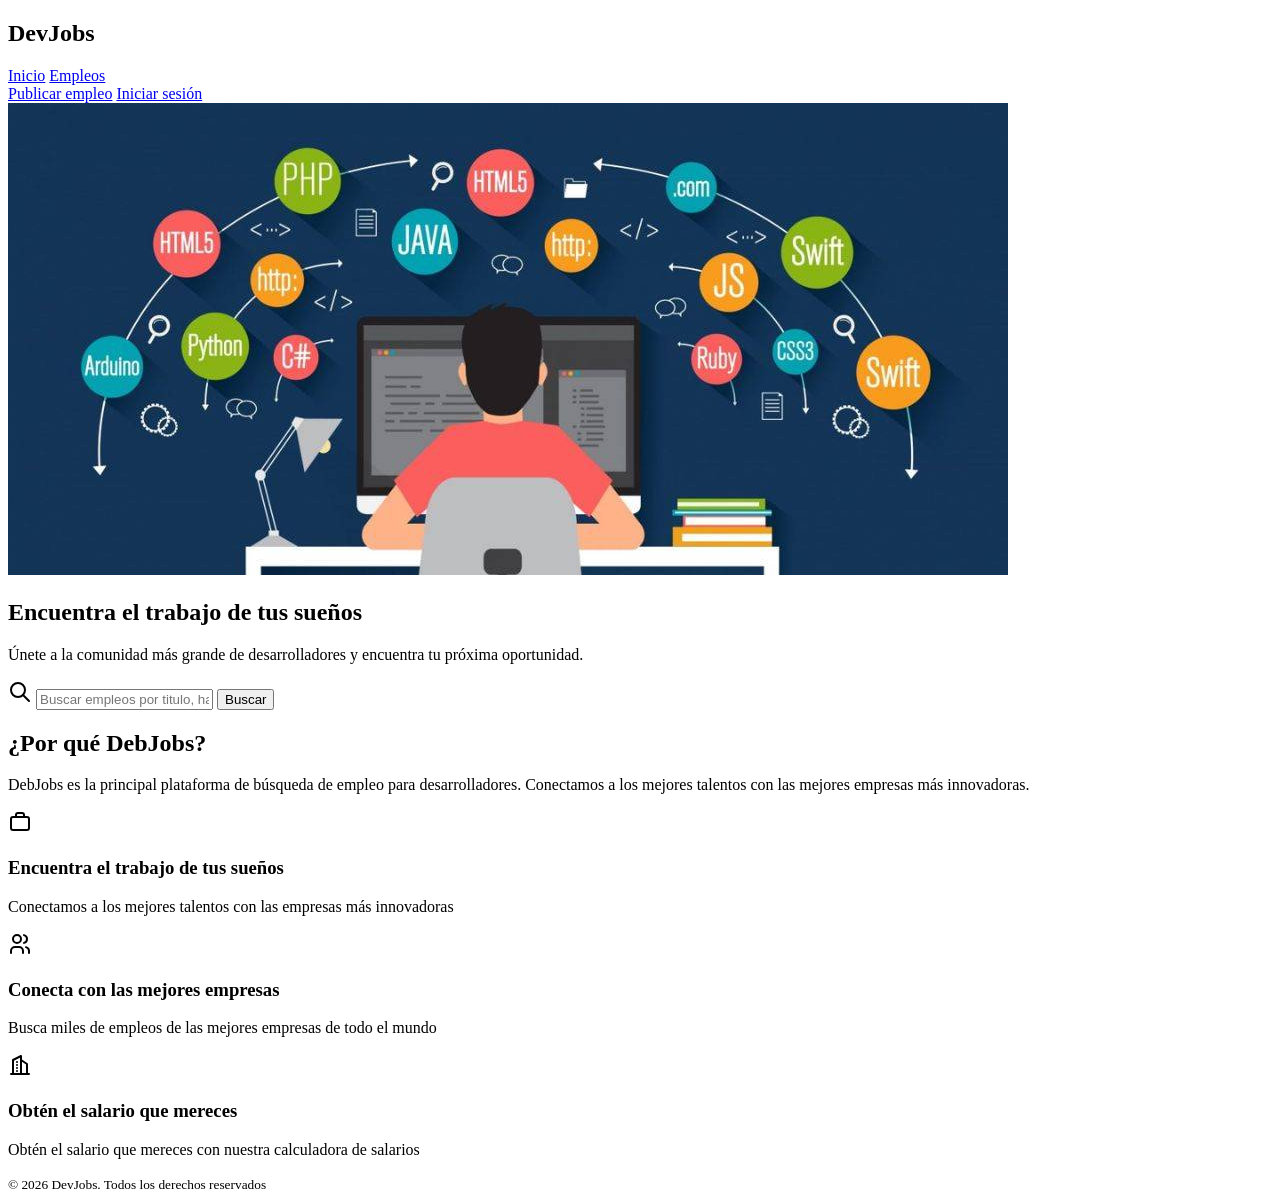
<file: DevJobs/index.html>
<!DOCTYPE html>

<html lang="es">

<head>
    <title>DebJobs - Inicio</title>
    <meta charset="UTF-8">
    <meta name="description" content="Encuentra las ofertas de trabajo para desarrolladores en DebJobs">
</head>

<body>
    <header>
        <h2>DevJobs</h2>

        <nav>
            <a href="#">Inicio</a>
            <a href="#">Empleos</a>
        </nav>

        <div>
            <a href="#">Publicar empleo</a>
            <a href="#">Iniciar sesión</a>
        </div>
    </header>

    <main>
        <section>
            <img src="Img/background.jpg" alt="background">

            <h1>Encuentra el trabajo de tus sueños</h1>

            <p>Únete a la comunidad más grande de desarrolladores y encuentra tu próxima oportunidad.</p>

            <form role="search">

                <svg xmlns="http://www.w3.org/2000/svg" width="24" height="24" viewBox="0 0 24 24" fill="none" stroke="currentColor" stroke-width="2" stroke-linecap="round" stroke-linejoin="round" class="icon icon-tabler icons-tabler-outline icon-tabler-search"><path stroke="none" d="M0 0h24v24H0z" fill="none" /><path d="M3 10a7 7 0 1 0 14 0a7 7 0 1 0 -14 0" /><path d="M21 21l-6 -6" /></svg>

                <input type="text" placeholder="Buscar empleos por titulo, habilidades o empresa">

                <button type="submit">Buscar</button>
            </form>
        </section>

        <section>
            <header>
                <h2>¿Por qué DebJobs?</h2>
                <p>DebJobs es la principal plataforma de búsqueda de empleo para desarrolladores. Conectamos a los mejores talentos con las mejores empresas más innovadoras.</p>
            </header>

            <footer>
                <article>
                    <svg xmlns="http://www.w3.org/2000/svg" width="24" height="24" viewBox="0 0 24 24" fill="none" stroke="currentColor" stroke-width="2" stroke-linecap="round" stroke-linejoin="round" class="icon icon-tabler icons-tabler-outline icon-tabler-briefcase-2"><path stroke="none" d="M0 0h24v24H0z" fill="none" /><path d="M3 9a2 2 0 0 1 2 -2h14a2 2 0 0 1 2 2v9a2 2 0 0 1 -2 2h-14a2 2 0 0 1 -2 -2v-9" /><path d="M8 7v-2a2 2 0 0 1 2 -2h4a2 2 0 0 1 2 2v2" /></svg>

                    <h3>Encuentra el trabajo de tus sueños</h3>
                    <p>Conectamos a los mejores talentos con las empresas más innovadoras</p>
                </article>

                <article>
                    <svg xmlns="http://www.w3.org/2000/svg" width="24" height="24" viewBox="0 0 24 24" fill="none" stroke="currentColor" stroke-width="2" stroke-linecap="round" stroke-linejoin="round" class="icon icon-tabler icons-tabler-outline icon-tabler-users"><path stroke="none" d="M0 0h24v24H0z" fill="none" /><path d="M5 7a4 4 0 1 0 8 0a4 4 0 1 0 -8 0" /><path d="M3 21v-2a4 4 0 0 1 4 -4h4a4 4 0 0 1 4 4v2" /><path d="M16 3.13a4 4 0 0 1 0 7.75" /><path d="M21 21v-2a4 4 0 0 0 -3 -3.85" /></svg>

                    <h3>Conecta con las mejores empresas</h3>
                    <p>Busca miles de empleos de las mejores empresas de todo el mundo</p>
                </article>

                <article>
                    <svg xmlns="http://www.w3.org/2000/svg" width="24" height="24" viewBox="0 0 24 24" fill="none" stroke="currentColor" stroke-width="2" stroke-linecap="round" stroke-linejoin="round" class="icon icon-tabler icons-tabler-outline icon-tabler-building-skyscraper"><path stroke="none" d="M0 0h24v24H0z" fill="none" /><path d="M3 21l18 0" /><path d="M5 21v-14l8 -4v18" /><path d="M19 21v-10l-6 -4" /><path d="M9 9l0 .01" /><path d="M9 12l0 .01" /><path d="M9 15l0 .01" /><path d="M9 18l0 .01" /></svg>

                    <h3>Obtén el salario que mereces</h3>
                    <p>Obtén el salario que mereces con nuestra calculadora de salarios</p>
                </article>
            </footer>

        </section>
    </main>

    <footer>
        <small>&copy; 2026 DevJobs. Todos los derechos reservados</small>
    </footer>
</body>

</html>
</file>
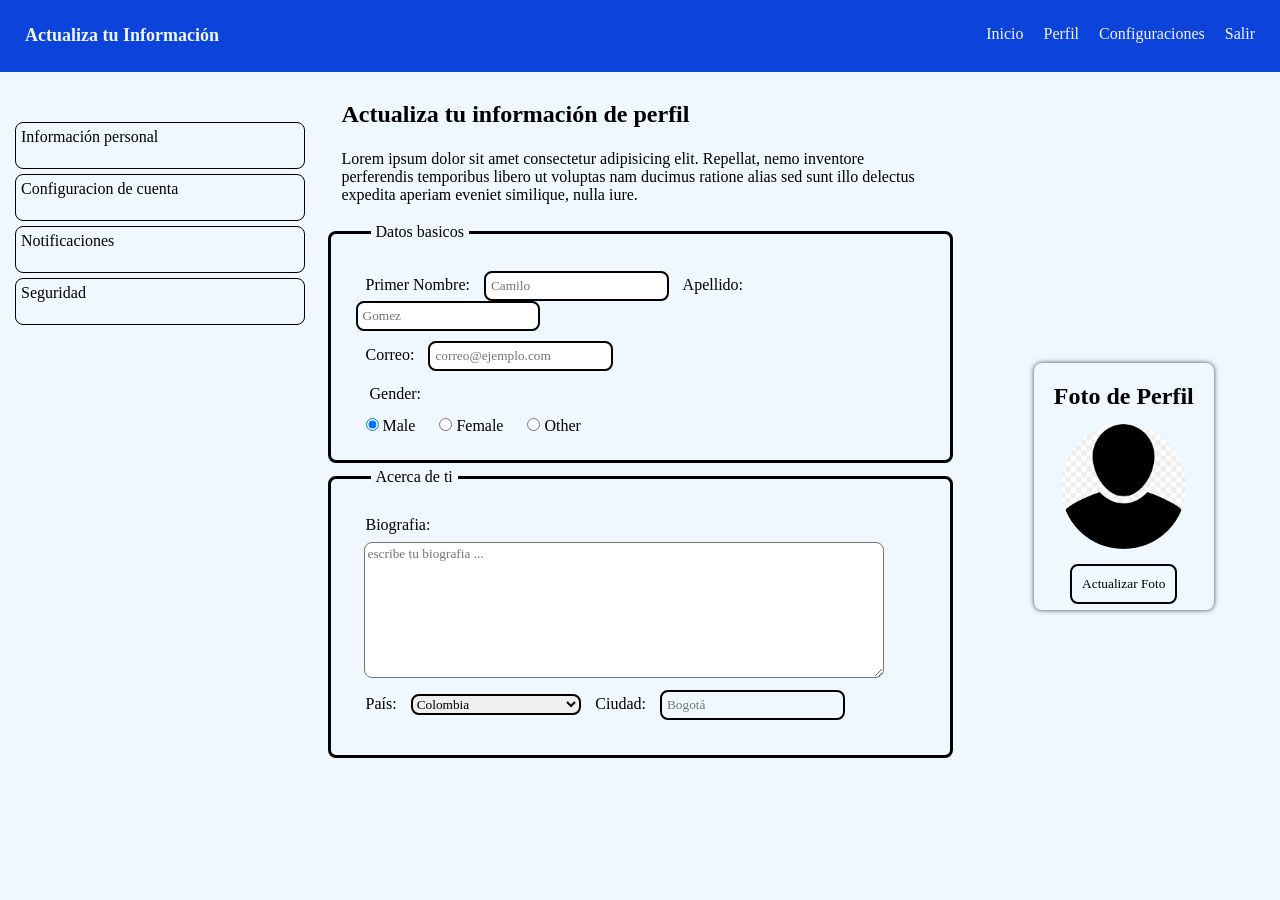
<file: Formularios/Formulario_Actualizacion_Información/index.html>
<!DOCTYPE html>
<html lang="en">
<head>
    <meta charset="UTF-8">
    <meta name="viewport" content="width=device-width, initial-scale=1.0">
    <link rel="stylesheet" href="css/style.css">
    <title>Formulario Información</title>
</head>
<body>
    <!--Menu superior-->
    <div class="menu_superior">
        <h1 class="logo">Actualiza tu Información</h1>
        <ul class="accesos">
            <li><a href="#"> Inicio</a></li>
            <li><a href="#"> Perfil</a></li>
            <li><a href="#"> Configuraciones</a></li>
            <li><a href="#"> Salir</a></li>
        </ul>
    </div>

    <div class="contenido">
        <!--Menu lateral-->
        <div class="menu_lateral">
            <div class="separador_lateral">
                <div class="opciones">Información personal</div>
                <div class="opciones">Configuracion de cuenta</div>
                <div class="opciones">Notificaciones</div>
                <div class="opciones">Seguridad</div>
            </div>
        </div>

        <div class="formulario">
            <h2>Actualiza tu información de perfil</h2>
            <p>Lorem ipsum dolor sit amet consectetur adipisicing elit. Repellat, nemo inventore perferendis temporibus libero ut voluptas nam ducimus ratione alias sed sunt illo delectus expedita aperiam eveniet similique, nulla iure. </p>

            <form>
                <fieldset>
                    <legend>Datos basicos</legend>
                    <div class="separador">
                        <label for="name">Primer Nombre: </label>
                        <input type="text" placeholder="Camilo" id="name">

                        <label for="last">Apellido: </label>
                        <input type="text" placeholder="Gomez" id="last">
                    </div>
                    <label for="email">Correo: </label>
                    <input type="email" placeholder="correo@ejemplo.com" id="email">

                    <p>Gender:</p>

                    <label>
                        <input type="radio" name="opciones" value="opcion1" checked> Male</label>
                    </label>
                    <label>
                        <input type="radio" name="opciones" value="opcion2"> Female</label>
                    </label>
                    <label>
                        <input type="radio" name="opciones" value="opcion3"> Other</label>
                    </label>
                </fieldset>


                <fieldset>
                    <legend>Acerca de ti</legend>
                    <label for="biogra">Biografia: </label>
                    <textarea name="biography" id="biogra" rows="8" placeholder="escribe tu biografia ..."></textarea>
                    <div class="separador">

                        <label>País: </label>
                        <select name="country" id="pais">
                            <option value="1">Colombia</option>
                            <option value="2">EE.UU</option>
                            <option value="3">Argentina</option>
                        </select>

                        <label for="ciudad">Ciudad: </label>
                        <input type="text" placeholder="Bogotá" id="ciudad">
                    </div>
                </fieldset>
            </form>
        </div>

        <div class="foto_perfil">
            <div class="contenedor">
                <h2>Foto de Perfil</h2>
                <div class="separador_perfil">
                    <img src="images/foto.png" alt="Foto de perfil">

                <button type="submit" class="actualizar">Actualizar Foto</button>
                </div>
            </div>
        </div>


    </div>



    
</body>
</html>
</file>
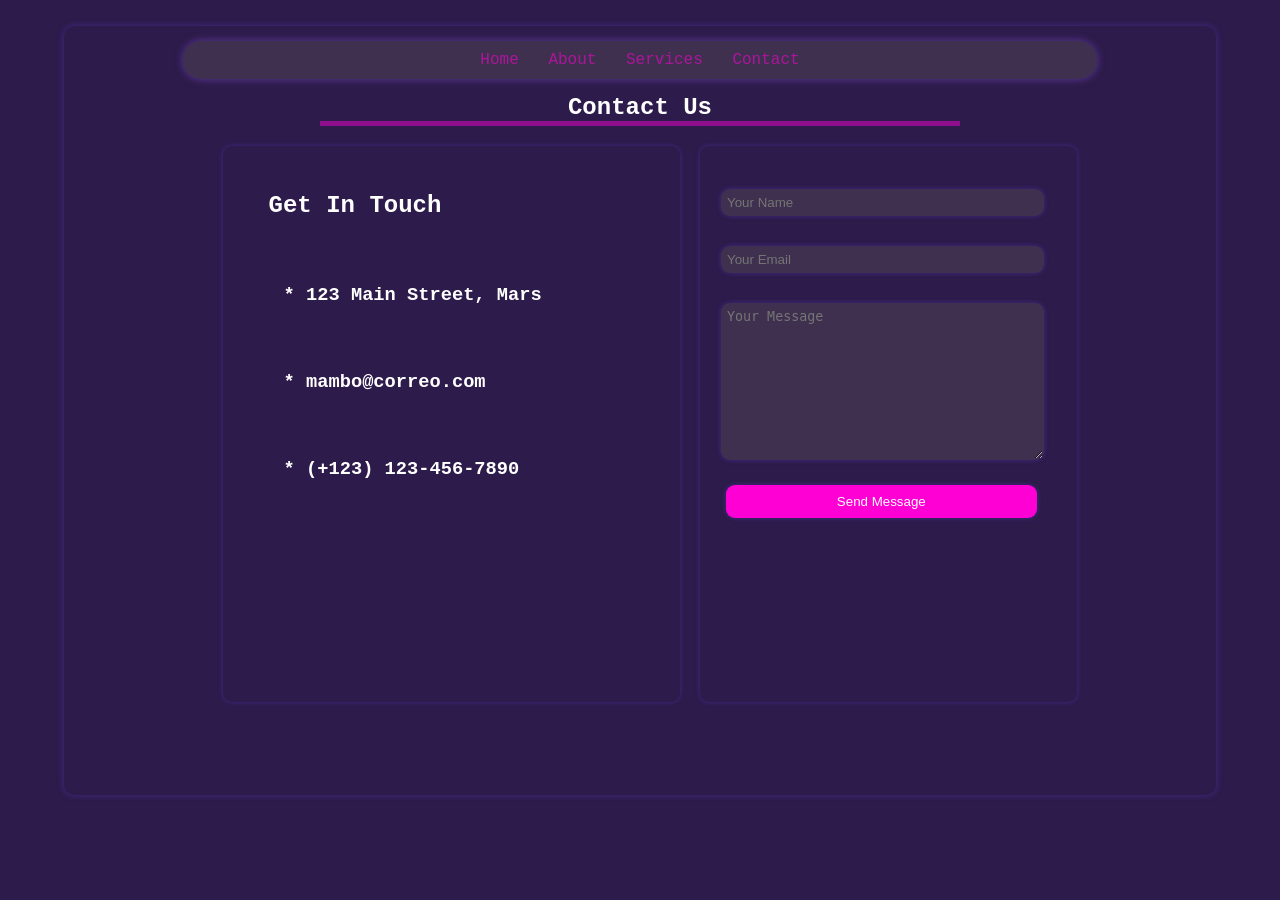
<file: Formularios/Formulario_Contacto/index.html>
<!DOCTYPE html>
<html lang="en">
<head>
    <meta charset="UTF-8">
    <meta name="viewport" content="width=device-width, initial-scale=1.0">
    <title>Formulario de Contacto</title>

    <link rel="stylesheet" href="css/style.css">
</head>
<body>

    <div class="content">
        <!-- Menu superior (decoracion) -->
        <div class="menu_superior">
            <a href="#"> Home </a>
            <a href="#"> About </a>
            <a href="#"> Services </a>
            <a href="#"> Contact </a>
        </div>

        <!--Formulario de contacto-->
        <form class="form_info">

            <h2 class="contact">Contact Us</h2>

            <div class="blo_sep">
                <!--Información de la empresa-->
                <div class="info">
                    <h2 class=" ">Get In Touch</h2>
                    <h3 class="subinfo">* 123 Main Street, Mars</h3>
                    <h3 class="subinfo">* mambo@correo.com</h3>
                    <h3 class="subinfo">* (+123) 123-456-7890</h3>
                </div>

                <!--Registro de información de usuario-->

                <div class="regi_info">
                    <input type="text" placeholder="Your Name" required>
                    <input type="email" placeholder="Your Email" required>
                    <textarea name="Mesag" placeholder="Your Message"></textarea>

                    <button type="submit">Send Message</button>
                </div>
            </div>
        </form>





    </div>

</body>
</html>
</file>
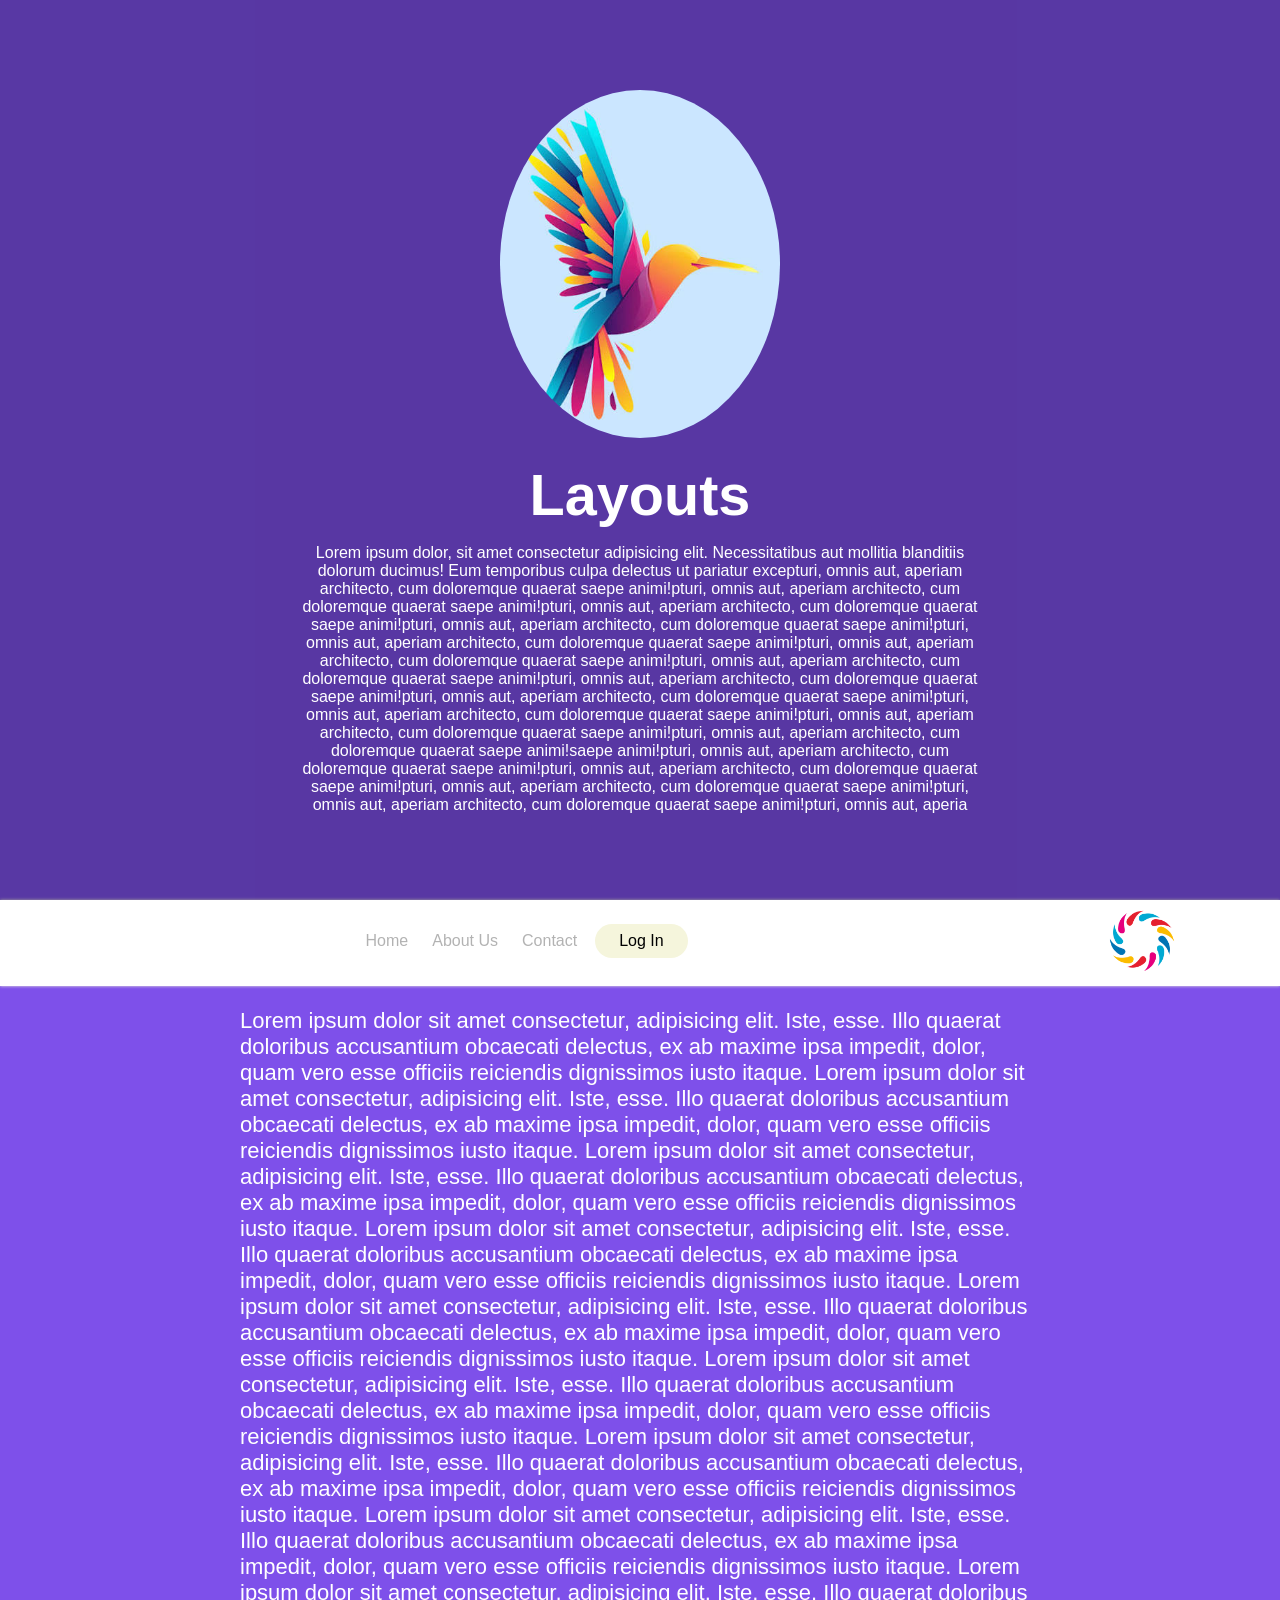
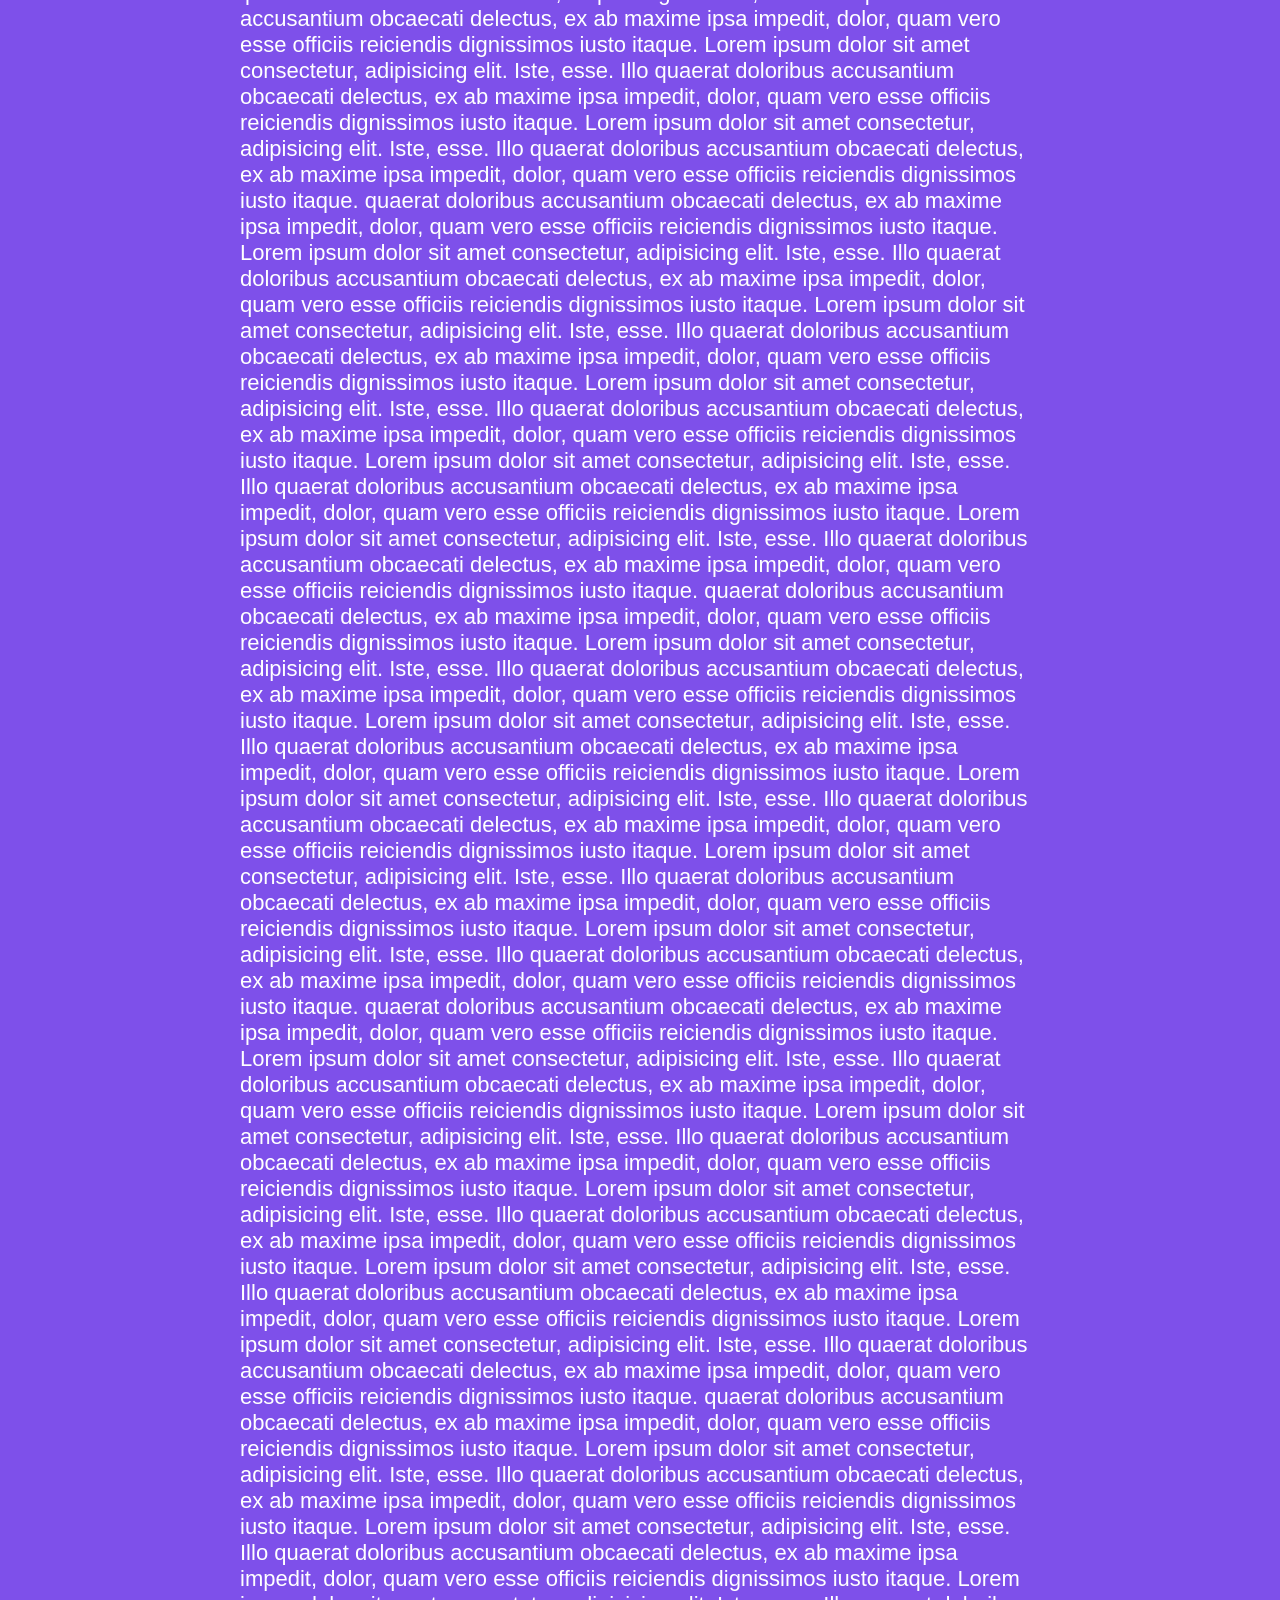
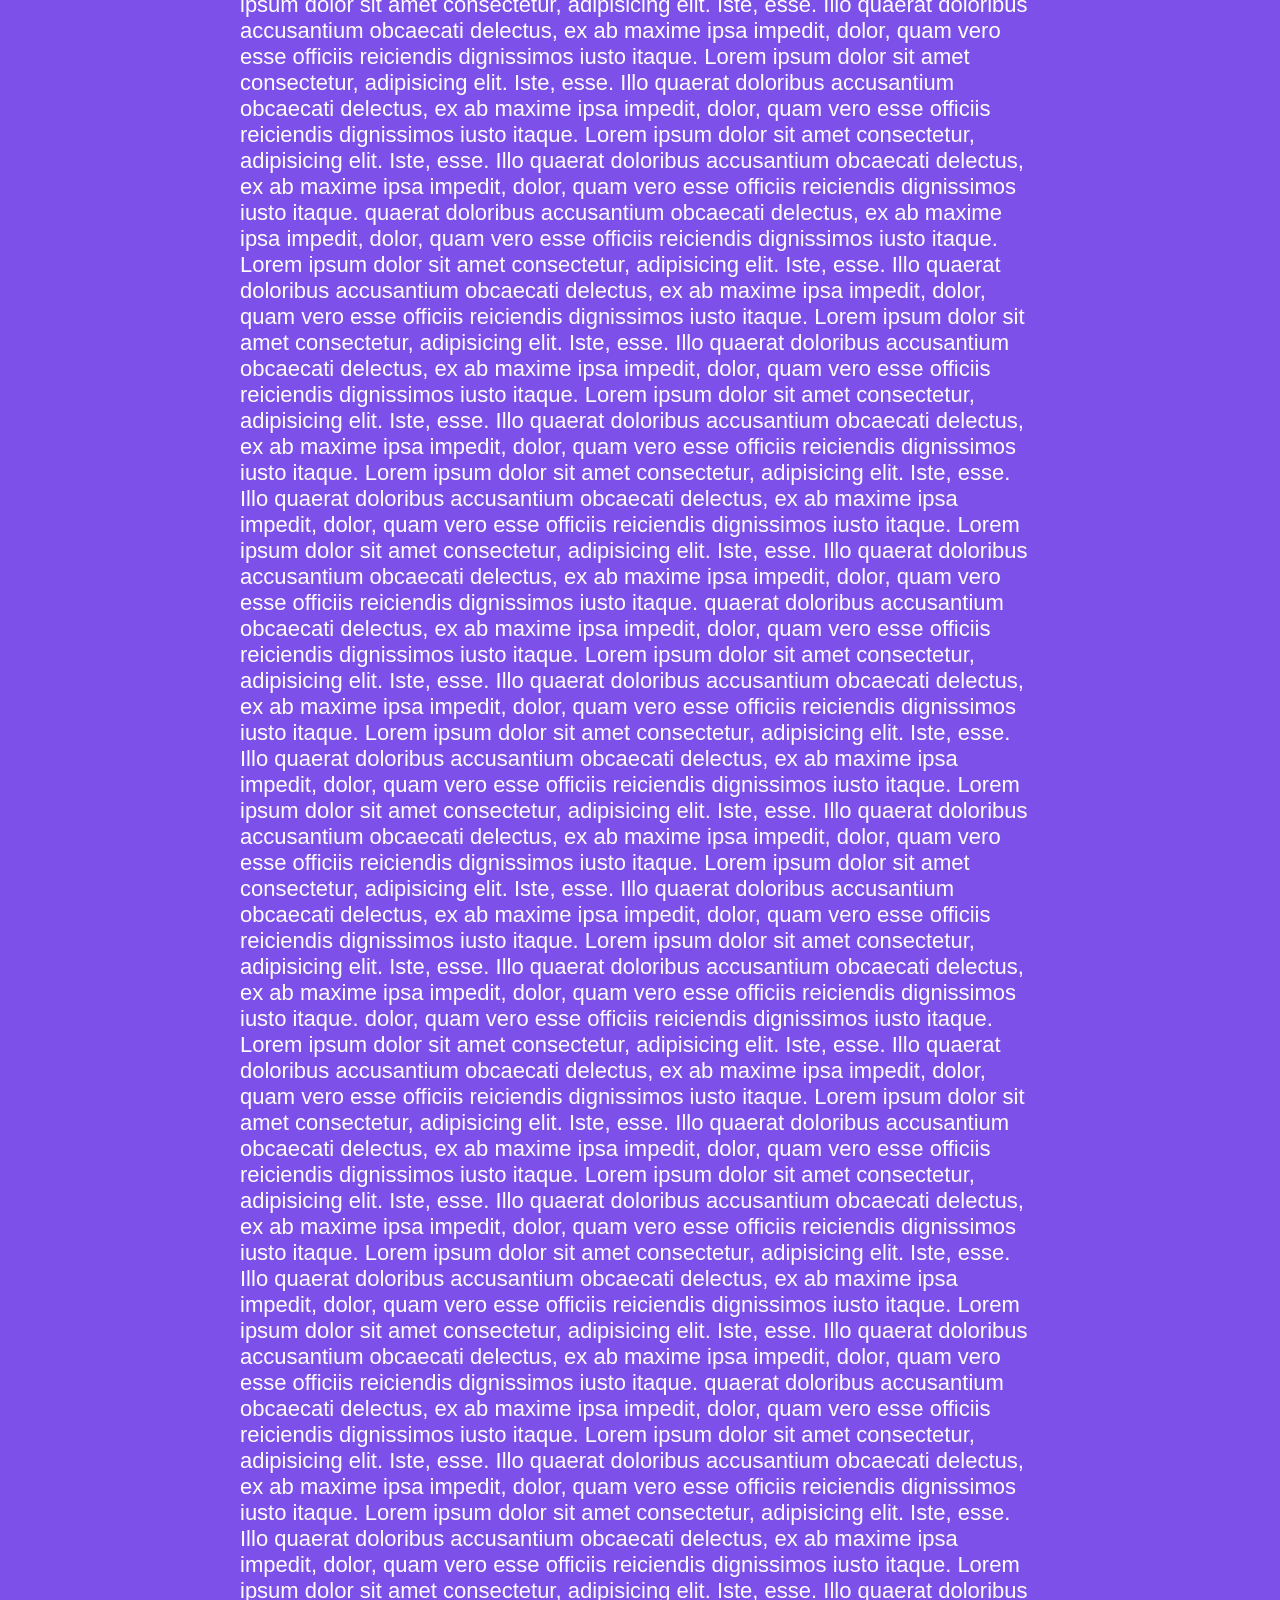
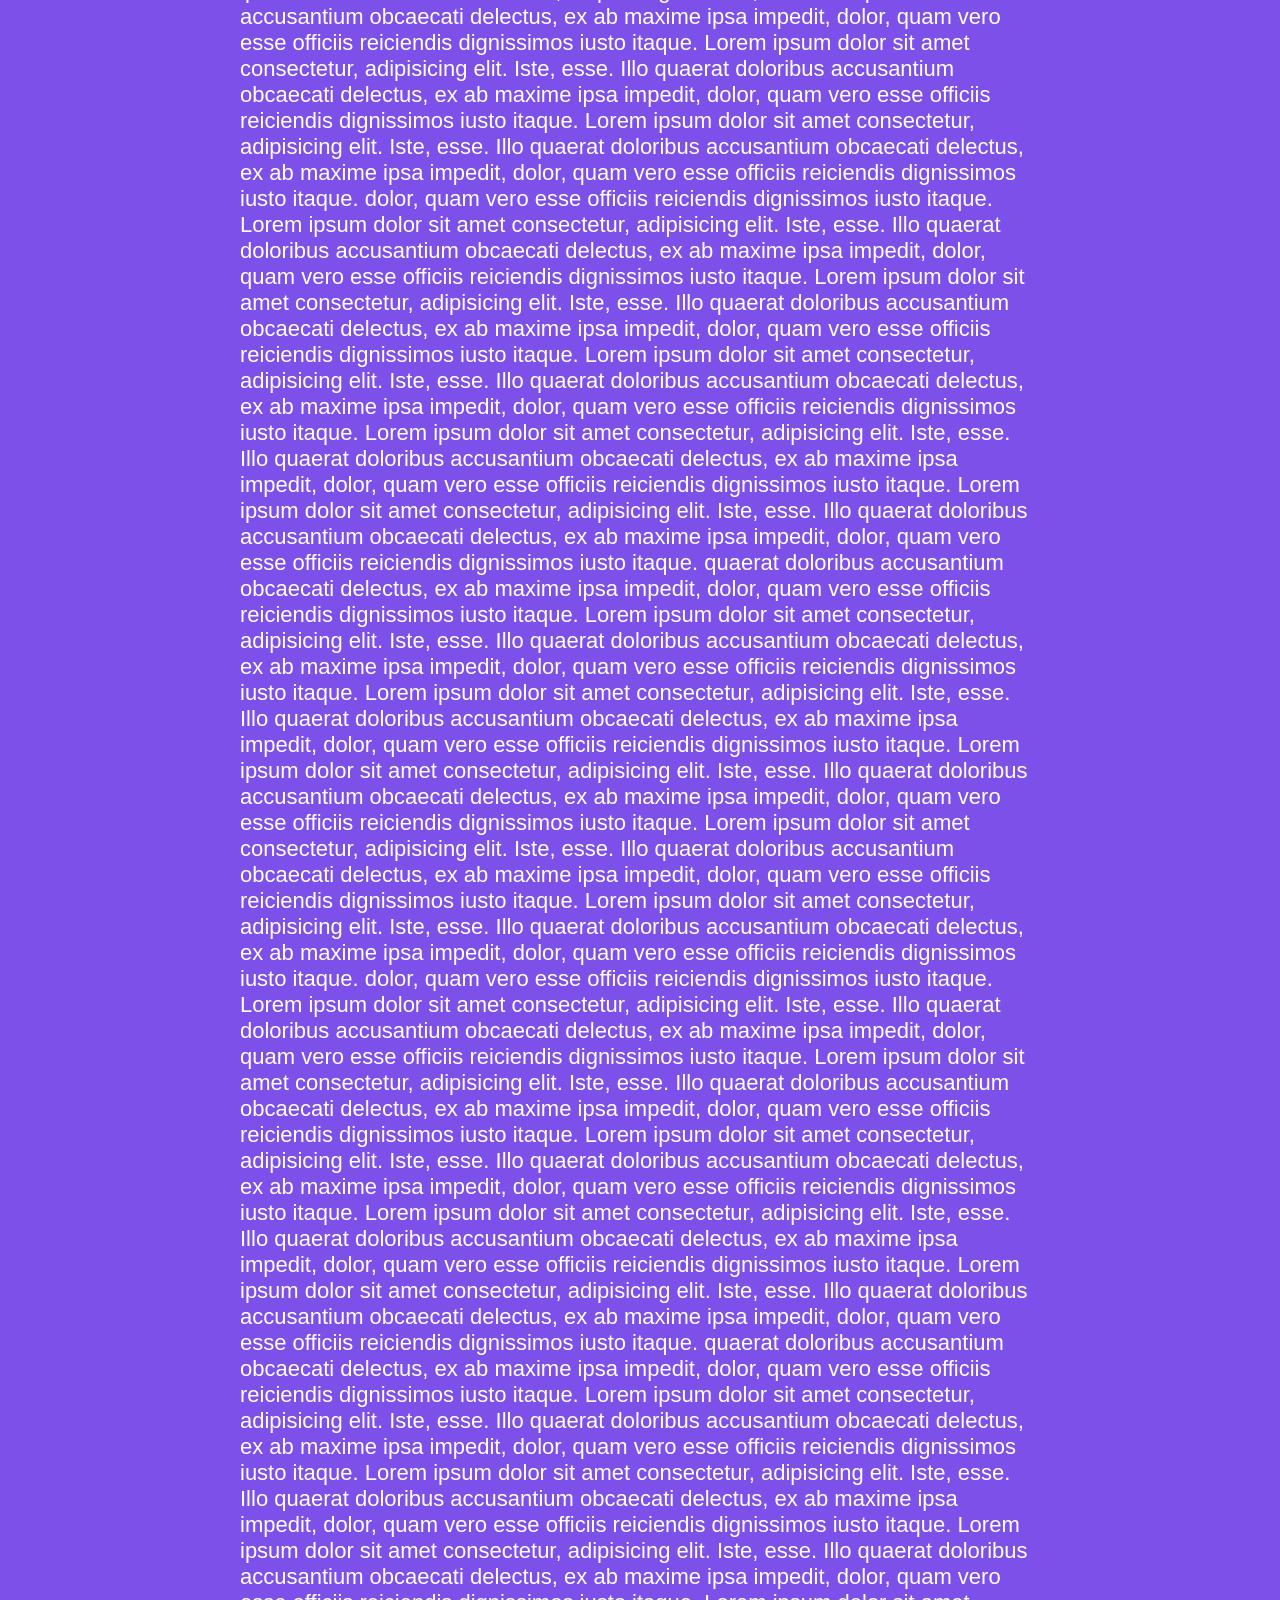
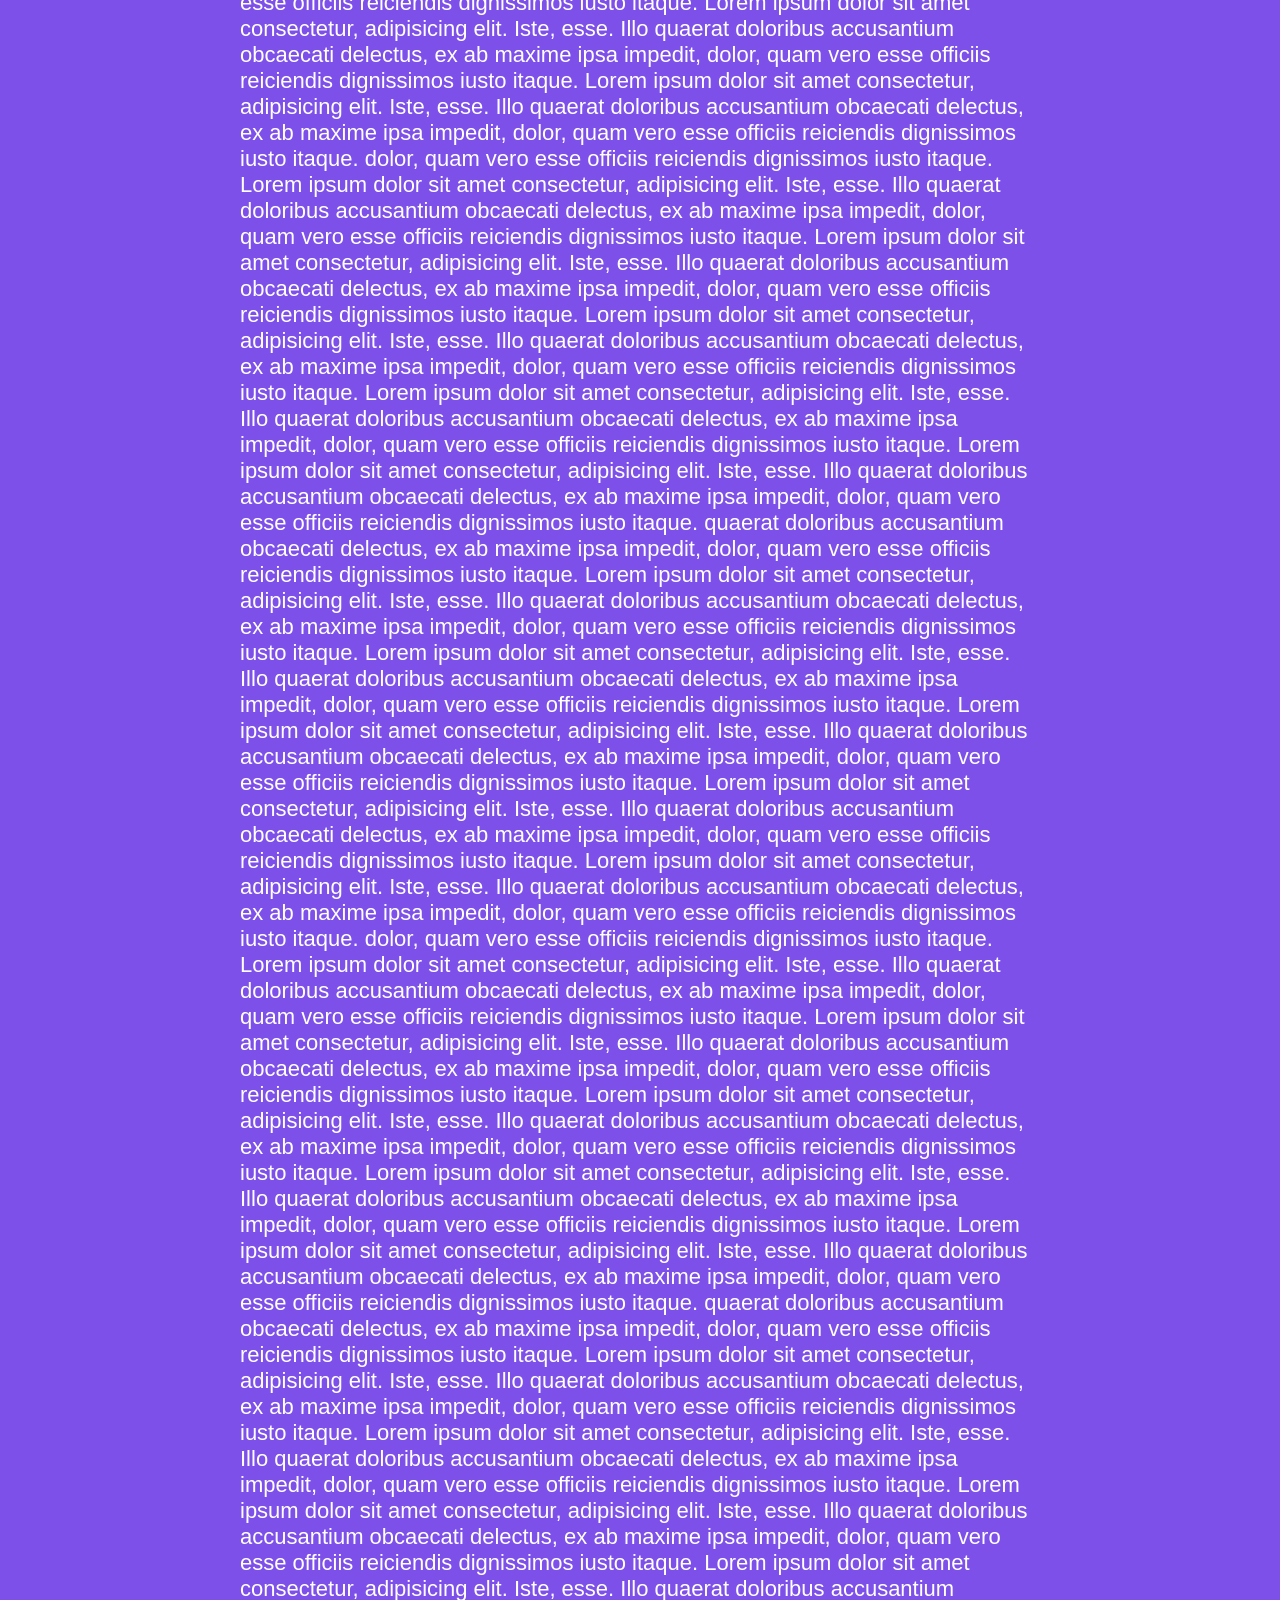
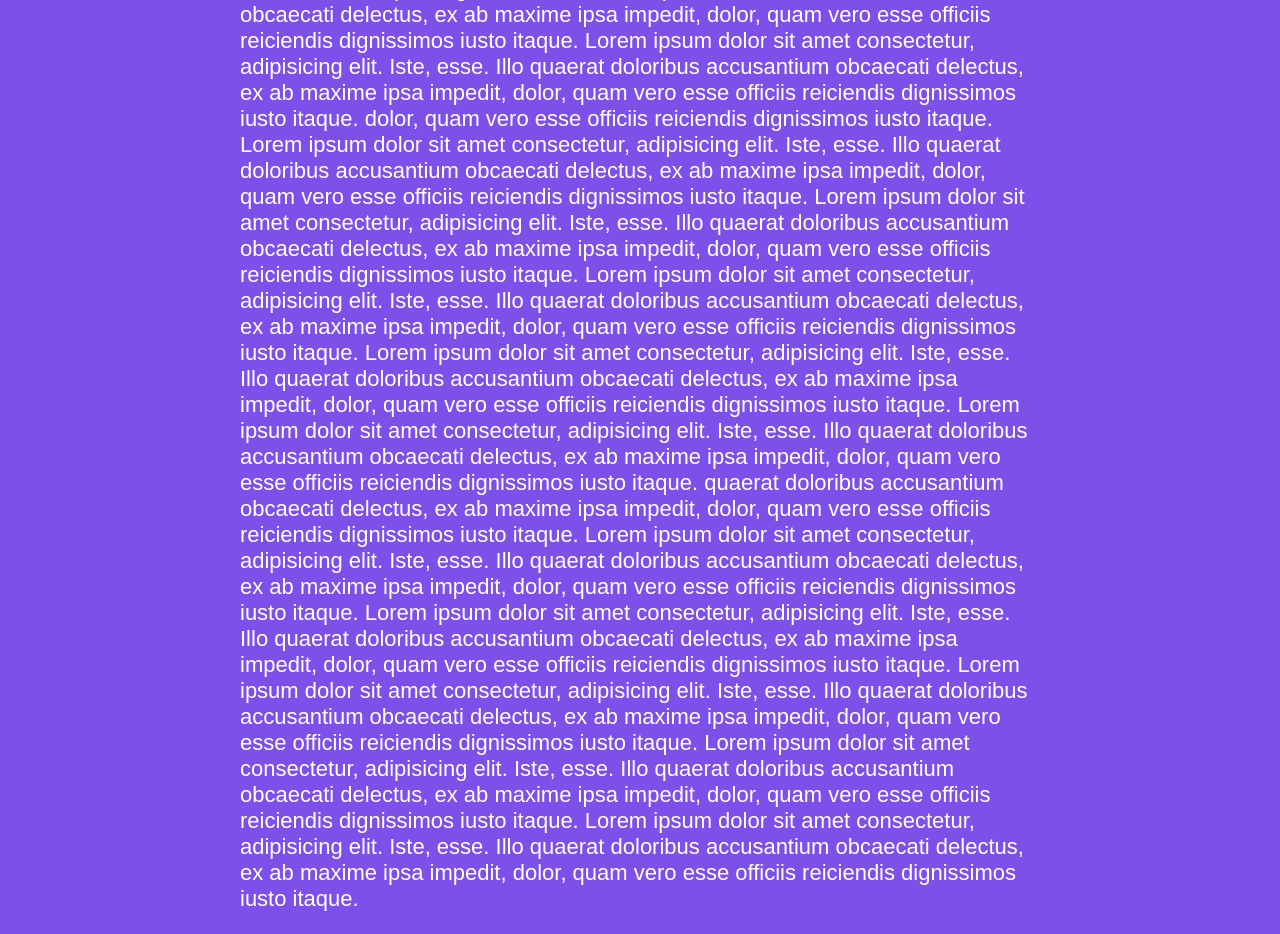
<file: Layouts_Flexbox/Primer_Layout/index.html>
<!DOCTYPE html>
<html lang="en">
<head>
    <meta charset="UTF-8">
    <meta name="viewport" content="width=device-width, initial-scale=1.0">
    <link rel="stylesheet" href="css/styles.css">
    <title>Layouts</title>
</head>
<body>
    <header class="header">
        <div class="header__overlay">

        </div>
        <div class="header__item--container">
            <img src="images/imagen.jpg" alt="imagen" class="header__img">
            <h1>Layouts</h1>
            <P>
                Lorem ipsum dolor, sit amet consectetur adipisicing elit. Necessitatibus aut mollitia blanditiis dolorum ducimus! Eum temporibus culpa delectus ut pariatur excepturi, omnis aut, aperiam architecto, cum doloremque quaerat saepe animi!pturi, omnis aut, aperiam architecto, cum doloremque quaerat saepe animi!pturi, omnis aut, aperiam architecto, cum doloremque quaerat saepe animi!pturi, omnis aut, aperiam architecto, cum doloremque quaerat saepe animi!pturi, omnis aut, aperiam architecto, cum doloremque quaerat saepe animi!pturi, omnis aut, aperiam architecto, cum doloremque quaerat saepe animi!pturi, omnis aut, aperiam architecto, cum doloremque quaerat saepe animi!pturi, omnis aut, aperiam architecto, cum doloremque quaerat saepe animi!pturi, omnis aut, aperiam architecto, cum doloremque quaerat saepe animi!pturi, omnis aut, aperiam architecto, cum doloremque quaerat saepe animi!pturi, omnis aut, aperiam architecto, cum doloremque quaerat saepe animi!pturi, omnis aut, aperiam architecto, cum doloremque quaerat saepe animi!saepe animi!pturi, omnis aut, aperiam architecto, cum doloremque quaerat saepe animi!pturi, omnis aut, aperiam architecto, cum doloremque quaerat saepe animi!pturi, omnis aut, aperiam architecto, cum doloremque quaerat saepe animi!pturi, omnis aut, aperiam architecto, cum doloremque quaerat saepe animi!pturi, omnis aut, aperia
            </P>
        </div>
    </header>

    <nav class="nav">
        <div class="nav__ul--container">
            <ul class="nav__ul">
                <li class="nav__item"><a href="#" class="nav__link">Home</a></li>
                <li class="nav__item"><a href="#" class="nav__link">About Us</a></li>
                <li class="nav__item"><a href="#" class="nav__link">Contact</a></li>
                <li class="nav__item"><a href="#" class="nav__link link--login">Log In</a></li>
            </ul>
        </div>
        <div class="nav__logo--container">
            <img src="images/logo.png" alt="logo png" class="nav__logo">
        </div>
    </nav>

    <main>
        <p>
            Lorem ipsum dolor sit amet consectetur, adipisicing elit. Iste, esse. Illo quaerat doloribus accusantium obcaecati delectus, ex ab maxime ipsa impedit, dolor, quam vero esse officiis reiciendis dignissimos iusto itaque.
            Lorem ipsum dolor sit amet consectetur, adipisicing elit. Iste, esse. Illo quaerat doloribus accusantium obcaecati delectus, ex ab maxime ipsa impedit, dolor, quam vero esse officiis reiciendis dignissimos iusto itaque.
            Lorem ipsum dolor sit amet consectetur, adipisicing elit. Iste, esse. Illo quaerat doloribus accusantium obcaecati delectus, ex ab maxime ipsa impedit, dolor, quam vero esse officiis reiciendis dignissimos iusto itaque.
            Lorem ipsum dolor sit amet consectetur, adipisicing elit. Iste, esse. Illo quaerat doloribus accusantium obcaecati delectus, ex ab maxime ipsa impedit, dolor, quam vero esse officiis reiciendis dignissimos iusto itaque.
            Lorem ipsum dolor sit amet consectetur, adipisicing elit. Iste, esse. Illo quaerat doloribus accusantium obcaecati delectus, ex ab maxime ipsa impedit, dolor, quam vero esse officiis reiciendis dignissimos iusto itaque.
            Lorem ipsum dolor sit amet consectetur, adipisicing elit. Iste, esse. Illo quaerat doloribus accusantium obcaecati delectus, ex ab maxime ipsa impedit, dolor, quam vero esse officiis reiciendis dignissimos iusto itaque.
            Lorem ipsum dolor sit amet consectetur, adipisicing elit. Iste, esse. Illo quaerat doloribus accusantium obcaecati delectus, ex ab maxime ipsa impedit, dolor, quam vero esse officiis reiciendis dignissimos iusto itaque.
            Lorem ipsum dolor sit amet consectetur, adipisicing elit. Iste, esse. Illo quaerat doloribus accusantium obcaecati delectus, ex ab maxime ipsa impedit, dolor, quam vero esse officiis reiciendis dignissimos iusto itaque.
            Lorem ipsum dolor sit amet consectetur, adipisicing elit. Iste, esse. Illo quaerat doloribus accusantium obcaecati delectus, ex ab maxime ipsa impedit, dolor, quam vero esse officiis reiciendis dignissimos iusto itaque.
            Lorem ipsum dolor sit amet consectetur, adipisicing elit. Iste, esse. Illo quaerat doloribus accusantium obcaecati delectus, ex ab maxime ipsa impedit, dolor, quam vero esse officiis reiciendis dignissimos iusto itaque.
            Lorem ipsum dolor sit amet consectetur, adipisicing elit. Iste, esse. Illo quaerat doloribus accusantium obcaecati delectus, ex ab maxime ipsa impedit, dolor, quam vero esse officiis reiciendis dignissimos iusto itaque.
            quaerat doloribus accusantium obcaecati delectus, ex ab maxime ipsa impedit, dolor, quam vero esse officiis reiciendis dignissimos iusto itaque.
            Lorem ipsum dolor sit amet consectetur, adipisicing elit. Iste, esse. Illo quaerat doloribus accusantium obcaecati delectus, ex ab maxime ipsa impedit, dolor, quam vero esse officiis reiciendis dignissimos iusto itaque.
            Lorem ipsum dolor sit amet consectetur, adipisicing elit. Iste, esse. Illo quaerat doloribus accusantium obcaecati delectus, ex ab maxime ipsa impedit, dolor, quam vero esse officiis reiciendis dignissimos iusto itaque.
            Lorem ipsum dolor sit amet consectetur, adipisicing elit. Iste, esse. Illo quaerat doloribus accusantium obcaecati delectus, ex ab maxime ipsa impedit, dolor, quam vero esse officiis reiciendis dignissimos iusto itaque.
            Lorem ipsum dolor sit amet consectetur, adipisicing elit. Iste, esse. Illo quaerat doloribus accusantium obcaecati delectus, ex ab maxime ipsa impedit, dolor, quam vero esse officiis reiciendis dignissimos iusto itaque.
            Lorem ipsum dolor sit amet consectetur, adipisicing elit. Iste, esse. Illo quaerat doloribus accusantium obcaecati delectus, ex ab maxime ipsa impedit, dolor, quam vero esse officiis reiciendis dignissimos iusto itaque.
            quaerat doloribus accusantium obcaecati delectus, ex ab maxime ipsa impedit, dolor, quam vero esse officiis reiciendis dignissimos iusto itaque.
            Lorem ipsum dolor sit amet consectetur, adipisicing elit. Iste, esse. Illo quaerat doloribus accusantium obcaecati delectus, ex ab maxime ipsa impedit, dolor, quam vero esse officiis reiciendis dignissimos iusto itaque.
            Lorem ipsum dolor sit amet consectetur, adipisicing elit. Iste, esse. Illo quaerat doloribus accusantium obcaecati delectus, ex ab maxime ipsa impedit, dolor, quam vero esse officiis reiciendis dignissimos iusto itaque.
            Lorem ipsum dolor sit amet consectetur, adipisicing elit. Iste, esse. Illo quaerat doloribus accusantium obcaecati delectus, ex ab maxime ipsa impedit, dolor, quam vero esse officiis reiciendis dignissimos iusto itaque.
            Lorem ipsum dolor sit amet consectetur, adipisicing elit. Iste, esse. Illo quaerat doloribus accusantium obcaecati delectus, ex ab maxime ipsa impedit, dolor, quam vero esse officiis reiciendis dignissimos iusto itaque.
            Lorem ipsum dolor sit amet consectetur, adipisicing elit. Iste, esse. Illo quaerat doloribus accusantium obcaecati delectus, ex ab maxime ipsa impedit, dolor, quam vero esse officiis reiciendis dignissimos iusto itaque.
            quaerat doloribus accusantium obcaecati delectus, ex ab maxime ipsa impedit, dolor, quam vero esse officiis reiciendis dignissimos iusto itaque.
            Lorem ipsum dolor sit amet consectetur, adipisicing elit. Iste, esse. Illo quaerat doloribus accusantium obcaecati delectus, ex ab maxime ipsa impedit, dolor, quam vero esse officiis reiciendis dignissimos iusto itaque.
            Lorem ipsum dolor sit amet consectetur, adipisicing elit. Iste, esse. Illo quaerat doloribus accusantium obcaecati delectus, ex ab maxime ipsa impedit, dolor, quam vero esse officiis reiciendis dignissimos iusto itaque.
            Lorem ipsum dolor sit amet consectetur, adipisicing elit. Iste, esse. Illo quaerat doloribus accusantium obcaecati delectus, ex ab maxime ipsa impedit, dolor, quam vero esse officiis reiciendis dignissimos iusto itaque.
            Lorem ipsum dolor sit amet consectetur, adipisicing elit. Iste, esse. Illo quaerat doloribus accusantium obcaecati delectus, ex ab maxime ipsa impedit, dolor, quam vero esse officiis reiciendis dignissimos iusto itaque.
            Lorem ipsum dolor sit amet consectetur, adipisicing elit. Iste, esse. Illo quaerat doloribus accusantium obcaecati delectus, ex ab maxime ipsa impedit, dolor, quam vero esse officiis reiciendis dignissimos iusto itaque.
            quaerat doloribus accusantium obcaecati delectus, ex ab maxime ipsa impedit, dolor, quam vero esse officiis reiciendis dignissimos iusto itaque.
            Lorem ipsum dolor sit amet consectetur, adipisicing elit. Iste, esse. Illo quaerat doloribus accusantium obcaecati delectus, ex ab maxime ipsa impedit, dolor, quam vero esse officiis reiciendis dignissimos iusto itaque.
            Lorem ipsum dolor sit amet consectetur, adipisicing elit. Iste, esse. Illo quaerat doloribus accusantium obcaecati delectus, ex ab maxime ipsa impedit, dolor, quam vero esse officiis reiciendis dignissimos iusto itaque.
            Lorem ipsum dolor sit amet consectetur, adipisicing elit. Iste, esse. Illo quaerat doloribus accusantium obcaecati delectus, ex ab maxime ipsa impedit, dolor, quam vero esse officiis reiciendis dignissimos iusto itaque.
            Lorem ipsum dolor sit amet consectetur, adipisicing elit. Iste, esse. Illo quaerat doloribus accusantium obcaecati delectus, ex ab maxime ipsa impedit, dolor, quam vero esse officiis reiciendis dignissimos iusto itaque.
            Lorem ipsum dolor sit amet consectetur, adipisicing elit. Iste, esse. Illo quaerat doloribus accusantium obcaecati delectus, ex ab maxime ipsa impedit, dolor, quam vero esse officiis reiciendis dignissimos iusto itaque.
            quaerat doloribus accusantium obcaecati delectus, ex ab maxime ipsa impedit, dolor, quam vero esse officiis reiciendis dignissimos iusto itaque.
            Lorem ipsum dolor sit amet consectetur, adipisicing elit. Iste, esse. Illo quaerat doloribus accusantium obcaecati delectus, ex ab maxime ipsa impedit, dolor, quam vero esse officiis reiciendis dignissimos iusto itaque.
            Lorem ipsum dolor sit amet consectetur, adipisicing elit. Iste, esse. Illo quaerat doloribus accusantium obcaecati delectus, ex ab maxime ipsa impedit, dolor, quam vero esse officiis reiciendis dignissimos iusto itaque.
            Lorem ipsum dolor sit amet consectetur, adipisicing elit. Iste, esse. Illo quaerat doloribus accusantium obcaecati delectus, ex ab maxime ipsa impedit, dolor, quam vero esse officiis reiciendis dignissimos iusto itaque.
            Lorem ipsum dolor sit amet consectetur, adipisicing elit. Iste, esse. Illo quaerat doloribus accusantium obcaecati delectus, ex ab maxime ipsa impedit, dolor, quam vero esse officiis reiciendis dignissimos iusto itaque.
            Lorem ipsum dolor sit amet consectetur, adipisicing elit. Iste, esse. Illo quaerat doloribus accusantium obcaecati delectus, ex ab maxime ipsa impedit, dolor, quam vero esse officiis reiciendis dignissimos iusto itaque.
            quaerat doloribus accusantium obcaecati delectus, ex ab maxime ipsa impedit, dolor, quam vero esse officiis reiciendis dignissimos iusto itaque.
            Lorem ipsum dolor sit amet consectetur, adipisicing elit. Iste, esse. Illo quaerat doloribus accusantium obcaecati delectus, ex ab maxime ipsa impedit, dolor, quam vero esse officiis reiciendis dignissimos iusto itaque.
            Lorem ipsum dolor sit amet consectetur, adipisicing elit. Iste, esse. Illo quaerat doloribus accusantium obcaecati delectus, ex ab maxime ipsa impedit, dolor, quam vero esse officiis reiciendis dignissimos iusto itaque.
            Lorem ipsum dolor sit amet consectetur, adipisicing elit. Iste, esse. Illo quaerat doloribus accusantium obcaecati delectus, ex ab maxime ipsa impedit, dolor, quam vero esse officiis reiciendis dignissimos iusto itaque.
            Lorem ipsum dolor sit amet consectetur, adipisicing elit. Iste, esse. Illo quaerat doloribus accusantium obcaecati delectus, ex ab maxime ipsa impedit, dolor, quam vero esse officiis reiciendis dignissimos iusto itaque.
            Lorem ipsum dolor sit amet consectetur, adipisicing elit. Iste, esse. Illo quaerat doloribus accusantium obcaecati delectus, ex ab maxime ipsa impedit, dolor, quam vero esse officiis reiciendis dignissimos iusto itaque.
            dolor, quam vero esse officiis reiciendis dignissimos iusto itaque.
            Lorem ipsum dolor sit amet consectetur, adipisicing elit. Iste, esse. Illo quaerat doloribus accusantium obcaecati delectus, ex ab maxime ipsa impedit, dolor, quam vero esse officiis reiciendis dignissimos iusto itaque.
            Lorem ipsum dolor sit amet consectetur, adipisicing elit. Iste, esse. Illo quaerat doloribus accusantium obcaecati delectus, ex ab maxime ipsa impedit, dolor, quam vero esse officiis reiciendis dignissimos iusto itaque.
            Lorem ipsum dolor sit amet consectetur, adipisicing elit. Iste, esse. Illo quaerat doloribus accusantium obcaecati delectus, ex ab maxime ipsa impedit, dolor, quam vero esse officiis reiciendis dignissimos iusto itaque.
            Lorem ipsum dolor sit amet consectetur, adipisicing elit. Iste, esse. Illo quaerat doloribus accusantium obcaecati delectus, ex ab maxime ipsa impedit, dolor, quam vero esse officiis reiciendis dignissimos iusto itaque.
            Lorem ipsum dolor sit amet consectetur, adipisicing elit. Iste, esse. Illo quaerat doloribus accusantium obcaecati delectus, ex ab maxime ipsa impedit, dolor, quam vero esse officiis reiciendis dignissimos iusto itaque.
            quaerat doloribus accusantium obcaecati delectus, ex ab maxime ipsa impedit, dolor, quam vero esse officiis reiciendis dignissimos iusto itaque.
            Lorem ipsum dolor sit amet consectetur, adipisicing elit. Iste, esse. Illo quaerat doloribus accusantium obcaecati delectus, ex ab maxime ipsa impedit, dolor, quam vero esse officiis reiciendis dignissimos iusto itaque.
            Lorem ipsum dolor sit amet consectetur, adipisicing elit. Iste, esse. Illo quaerat doloribus accusantium obcaecati delectus, ex ab maxime ipsa impedit, dolor, quam vero esse officiis reiciendis dignissimos iusto itaque.
            Lorem ipsum dolor sit amet consectetur, adipisicing elit. Iste, esse. Illo quaerat doloribus accusantium obcaecati delectus, ex ab maxime ipsa impedit, dolor, quam vero esse officiis reiciendis dignissimos iusto itaque.
            Lorem ipsum dolor sit amet consectetur, adipisicing elit. Iste, esse. Illo quaerat doloribus accusantium obcaecati delectus, ex ab maxime ipsa impedit, dolor, quam vero esse officiis reiciendis dignissimos iusto itaque.
            Lorem ipsum dolor sit amet consectetur, adipisicing elit. Iste, esse. Illo quaerat doloribus accusantium obcaecati delectus, ex ab maxime ipsa impedit, dolor, quam vero esse officiis reiciendis dignissimos iusto itaque.
            dolor, quam vero esse officiis reiciendis dignissimos iusto itaque.
            Lorem ipsum dolor sit amet consectetur, adipisicing elit. Iste, esse. Illo quaerat doloribus accusantium obcaecati delectus, ex ab maxime ipsa impedit, dolor, quam vero esse officiis reiciendis dignissimos iusto itaque.
            Lorem ipsum dolor sit amet consectetur, adipisicing elit. Iste, esse. Illo quaerat doloribus accusantium obcaecati delectus, ex ab maxime ipsa impedit, dolor, quam vero esse officiis reiciendis dignissimos iusto itaque.
            Lorem ipsum dolor sit amet consectetur, adipisicing elit. Iste, esse. Illo quaerat doloribus accusantium obcaecati delectus, ex ab maxime ipsa impedit, dolor, quam vero esse officiis reiciendis dignissimos iusto itaque.
            Lorem ipsum dolor sit amet consectetur, adipisicing elit. Iste, esse. Illo quaerat doloribus accusantium obcaecati delectus, ex ab maxime ipsa impedit, dolor, quam vero esse officiis reiciendis dignissimos iusto itaque.
            Lorem ipsum dolor sit amet consectetur, adipisicing elit. Iste, esse. Illo quaerat doloribus accusantium obcaecati delectus, ex ab maxime ipsa impedit, dolor, quam vero esse officiis reiciendis dignissimos iusto itaque.
            quaerat doloribus accusantium obcaecati delectus, ex ab maxime ipsa impedit, dolor, quam vero esse officiis reiciendis dignissimos iusto itaque.
            Lorem ipsum dolor sit amet consectetur, adipisicing elit. Iste, esse. Illo quaerat doloribus accusantium obcaecati delectus, ex ab maxime ipsa impedit, dolor, quam vero esse officiis reiciendis dignissimos iusto itaque.
            Lorem ipsum dolor sit amet consectetur, adipisicing elit. Iste, esse. Illo quaerat doloribus accusantium obcaecati delectus, ex ab maxime ipsa impedit, dolor, quam vero esse officiis reiciendis dignissimos iusto itaque.
            Lorem ipsum dolor sit amet consectetur, adipisicing elit. Iste, esse. Illo quaerat doloribus accusantium obcaecati delectus, ex ab maxime ipsa impedit, dolor, quam vero esse officiis reiciendis dignissimos iusto itaque.
            Lorem ipsum dolor sit amet consectetur, adipisicing elit. Iste, esse. Illo quaerat doloribus accusantium obcaecati delectus, ex ab maxime ipsa impedit, dolor, quam vero esse officiis reiciendis dignissimos iusto itaque.
            Lorem ipsum dolor sit amet consectetur, adipisicing elit. Iste, esse. Illo quaerat doloribus accusantium obcaecati delectus, ex ab maxime ipsa impedit, dolor, quam vero esse officiis reiciendis dignissimos iusto itaque.
            dolor, quam vero esse officiis reiciendis dignissimos iusto itaque.
            Lorem ipsum dolor sit amet consectetur, adipisicing elit. Iste, esse. Illo quaerat doloribus accusantium obcaecati delectus, ex ab maxime ipsa impedit, dolor, quam vero esse officiis reiciendis dignissimos iusto itaque.
            Lorem ipsum dolor sit amet consectetur, adipisicing elit. Iste, esse. Illo quaerat doloribus accusantium obcaecati delectus, ex ab maxime ipsa impedit, dolor, quam vero esse officiis reiciendis dignissimos iusto itaque.
            Lorem ipsum dolor sit amet consectetur, adipisicing elit. Iste, esse. Illo quaerat doloribus accusantium obcaecati delectus, ex ab maxime ipsa impedit, dolor, quam vero esse officiis reiciendis dignissimos iusto itaque.
            Lorem ipsum dolor sit amet consectetur, adipisicing elit. Iste, esse. Illo quaerat doloribus accusantium obcaecati delectus, ex ab maxime ipsa impedit, dolor, quam vero esse officiis reiciendis dignissimos iusto itaque.
            Lorem ipsum dolor sit amet consectetur, adipisicing elit. Iste, esse. Illo quaerat doloribus accusantium obcaecati delectus, ex ab maxime ipsa impedit, dolor, quam vero esse officiis reiciendis dignissimos iusto itaque.
            quaerat doloribus accusantium obcaecati delectus, ex ab maxime ipsa impedit, dolor, quam vero esse officiis reiciendis dignissimos iusto itaque.
            Lorem ipsum dolor sit amet consectetur, adipisicing elit. Iste, esse. Illo quaerat doloribus accusantium obcaecati delectus, ex ab maxime ipsa impedit, dolor, quam vero esse officiis reiciendis dignissimos iusto itaque.
            Lorem ipsum dolor sit amet consectetur, adipisicing elit. Iste, esse. Illo quaerat doloribus accusantium obcaecati delectus, ex ab maxime ipsa impedit, dolor, quam vero esse officiis reiciendis dignissimos iusto itaque.
            Lorem ipsum dolor sit amet consectetur, adipisicing elit. Iste, esse. Illo quaerat doloribus accusantium obcaecati delectus, ex ab maxime ipsa impedit, dolor, quam vero esse officiis reiciendis dignissimos iusto itaque.
            Lorem ipsum dolor sit amet consectetur, adipisicing elit. Iste, esse. Illo quaerat doloribus accusantium obcaecati delectus, ex ab maxime ipsa impedit, dolor, quam vero esse officiis reiciendis dignissimos iusto itaque.
            Lorem ipsum dolor sit amet consectetur, adipisicing elit. Iste, esse. Illo quaerat doloribus accusantium obcaecati delectus, ex ab maxime ipsa impedit, dolor, quam vero esse officiis reiciendis dignissimos iusto itaque.
            dolor, quam vero esse officiis reiciendis dignissimos iusto itaque.
            Lorem ipsum dolor sit amet consectetur, adipisicing elit. Iste, esse. Illo quaerat doloribus accusantium obcaecati delectus, ex ab maxime ipsa impedit, dolor, quam vero esse officiis reiciendis dignissimos iusto itaque.
            Lorem ipsum dolor sit amet consectetur, adipisicing elit. Iste, esse. Illo quaerat doloribus accusantium obcaecati delectus, ex ab maxime ipsa impedit, dolor, quam vero esse officiis reiciendis dignissimos iusto itaque.
            Lorem ipsum dolor sit amet consectetur, adipisicing elit. Iste, esse. Illo quaerat doloribus accusantium obcaecati delectus, ex ab maxime ipsa impedit, dolor, quam vero esse officiis reiciendis dignissimos iusto itaque.
            Lorem ipsum dolor sit amet consectetur, adipisicing elit. Iste, esse. Illo quaerat doloribus accusantium obcaecati delectus, ex ab maxime ipsa impedit, dolor, quam vero esse officiis reiciendis dignissimos iusto itaque.
            Lorem ipsum dolor sit amet consectetur, adipisicing elit. Iste, esse. Illo quaerat doloribus accusantium obcaecati delectus, ex ab maxime ipsa impedit, dolor, quam vero esse officiis reiciendis dignissimos iusto itaque.
            quaerat doloribus accusantium obcaecati delectus, ex ab maxime ipsa impedit, dolor, quam vero esse officiis reiciendis dignissimos iusto itaque.
            Lorem ipsum dolor sit amet consectetur, adipisicing elit. Iste, esse. Illo quaerat doloribus accusantium obcaecati delectus, ex ab maxime ipsa impedit, dolor, quam vero esse officiis reiciendis dignissimos iusto itaque.
            Lorem ipsum dolor sit amet consectetur, adipisicing elit. Iste, esse. Illo quaerat doloribus accusantium obcaecati delectus, ex ab maxime ipsa impedit, dolor, quam vero esse officiis reiciendis dignissimos iusto itaque.
            Lorem ipsum dolor sit amet consectetur, adipisicing elit. Iste, esse. Illo quaerat doloribus accusantium obcaecati delectus, ex ab maxime ipsa impedit, dolor, quam vero esse officiis reiciendis dignissimos iusto itaque.
            Lorem ipsum dolor sit amet consectetur, adipisicing elit. Iste, esse. Illo quaerat doloribus accusantium obcaecati delectus, ex ab maxime ipsa impedit, dolor, quam vero esse officiis reiciendis dignissimos iusto itaque.
            Lorem ipsum dolor sit amet consectetur, adipisicing elit. Iste, esse. Illo quaerat doloribus accusantium obcaecati delectus, ex ab maxime ipsa impedit, dolor, quam vero esse officiis reiciendis dignissimos iusto itaque.
            dolor, quam vero esse officiis reiciendis dignissimos iusto itaque.
            Lorem ipsum dolor sit amet consectetur, adipisicing elit. Iste, esse. Illo quaerat doloribus accusantium obcaecati delectus, ex ab maxime ipsa impedit, dolor, quam vero esse officiis reiciendis dignissimos iusto itaque.
            Lorem ipsum dolor sit amet consectetur, adipisicing elit. Iste, esse. Illo quaerat doloribus accusantium obcaecati delectus, ex ab maxime ipsa impedit, dolor, quam vero esse officiis reiciendis dignissimos iusto itaque.
            Lorem ipsum dolor sit amet consectetur, adipisicing elit. Iste, esse. Illo quaerat doloribus accusantium obcaecati delectus, ex ab maxime ipsa impedit, dolor, quam vero esse officiis reiciendis dignissimos iusto itaque.
            Lorem ipsum dolor sit amet consectetur, adipisicing elit. Iste, esse. Illo quaerat doloribus accusantium obcaecati delectus, ex ab maxime ipsa impedit, dolor, quam vero esse officiis reiciendis dignissimos iusto itaque.
            Lorem ipsum dolor sit amet consectetur, adipisicing elit. Iste, esse. Illo quaerat doloribus accusantium obcaecati delectus, ex ab maxime ipsa impedit, dolor, quam vero esse officiis reiciendis dignissimos iusto itaque.
            quaerat doloribus accusantium obcaecati delectus, ex ab maxime ipsa impedit, dolor, quam vero esse officiis reiciendis dignissimos iusto itaque.
            Lorem ipsum dolor sit amet consectetur, adipisicing elit. Iste, esse. Illo quaerat doloribus accusantium obcaecati delectus, ex ab maxime ipsa impedit, dolor, quam vero esse officiis reiciendis dignissimos iusto itaque.
            Lorem ipsum dolor sit amet consectetur, adipisicing elit. Iste, esse. Illo quaerat doloribus accusantium obcaecati delectus, ex ab maxime ipsa impedit, dolor, quam vero esse officiis reiciendis dignissimos iusto itaque.
            Lorem ipsum dolor sit amet consectetur, adipisicing elit. Iste, esse. Illo quaerat doloribus accusantium obcaecati delectus, ex ab maxime ipsa impedit, dolor, quam vero esse officiis reiciendis dignissimos iusto itaque.
            Lorem ipsum dolor sit amet consectetur, adipisicing elit. Iste, esse. Illo quaerat doloribus accusantium obcaecati delectus, ex ab maxime ipsa impedit, dolor, quam vero esse officiis reiciendis dignissimos iusto itaque.
            Lorem ipsum dolor sit amet consectetur, adipisicing elit. Iste, esse. Illo quaerat doloribus accusantium obcaecati delectus, ex ab maxime ipsa impedit, dolor, quam vero esse officiis reiciendis dignissimos iusto itaque.
            dolor, quam vero esse officiis reiciendis dignissimos iusto itaque.
            Lorem ipsum dolor sit amet consectetur, adipisicing elit. Iste, esse. Illo quaerat doloribus accusantium obcaecati delectus, ex ab maxime ipsa impedit, dolor, quam vero esse officiis reiciendis dignissimos iusto itaque.
            Lorem ipsum dolor sit amet consectetur, adipisicing elit. Iste, esse. Illo quaerat doloribus accusantium obcaecati delectus, ex ab maxime ipsa impedit, dolor, quam vero esse officiis reiciendis dignissimos iusto itaque.
            Lorem ipsum dolor sit amet consectetur, adipisicing elit. Iste, esse. Illo quaerat doloribus accusantium obcaecati delectus, ex ab maxime ipsa impedit, dolor, quam vero esse officiis reiciendis dignissimos iusto itaque.
            Lorem ipsum dolor sit amet consectetur, adipisicing elit. Iste, esse. Illo quaerat doloribus accusantium obcaecati delectus, ex ab maxime ipsa impedit, dolor, quam vero esse officiis reiciendis dignissimos iusto itaque.
            Lorem ipsum dolor sit amet consectetur, adipisicing elit. Iste, esse. Illo quaerat doloribus accusantium obcaecati delectus, ex ab maxime ipsa impedit, dolor, quam vero esse officiis reiciendis dignissimos iusto itaque.
            quaerat doloribus accusantium obcaecati delectus, ex ab maxime ipsa impedit, dolor, quam vero esse officiis reiciendis dignissimos iusto itaque.
            Lorem ipsum dolor sit amet consectetur, adipisicing elit. Iste, esse. Illo quaerat doloribus accusantium obcaecati delectus, ex ab maxime ipsa impedit, dolor, quam vero esse officiis reiciendis dignissimos iusto itaque.
            Lorem ipsum dolor sit amet consectetur, adipisicing elit. Iste, esse. Illo quaerat doloribus accusantium obcaecati delectus, ex ab maxime ipsa impedit, dolor, quam vero esse officiis reiciendis dignissimos iusto itaque.
            Lorem ipsum dolor sit amet consectetur, adipisicing elit. Iste, esse. Illo quaerat doloribus accusantium obcaecati delectus, ex ab maxime ipsa impedit, dolor, quam vero esse officiis reiciendis dignissimos iusto itaque.
            Lorem ipsum dolor sit amet consectetur, adipisicing elit. Iste, esse. Illo quaerat doloribus accusantium obcaecati delectus, ex ab maxime ipsa impedit, dolor, quam vero esse officiis reiciendis dignissimos iusto itaque.
            Lorem ipsum dolor sit amet consectetur, adipisicing elit. Iste, esse. Illo quaerat doloribus accusantium obcaecati delectus, ex ab maxime ipsa impedit, dolor, quam vero esse officiis reiciendis dignissimos iusto itaque.
            
        </p>
    </main>


</body>
</html>
</file>
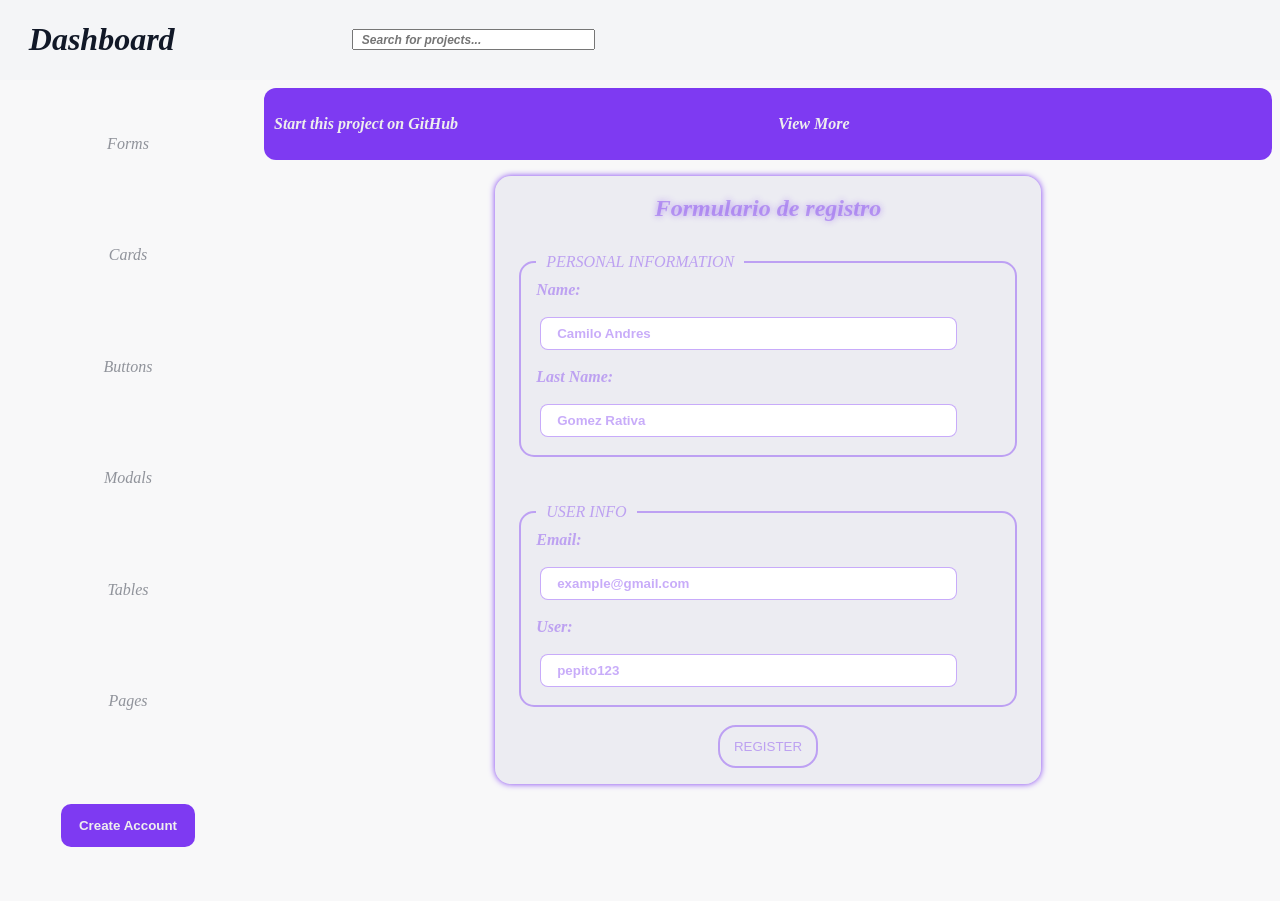
<file: Paginas/DashBoard/index.html>
<!DOCTYPE html>
<html lang="en">
<head>
    <meta charset="UTF-8">
    <meta name="viewport" content="width=device-width, initial-scale=1.0">
    <link rel="stylesheet" href="css/styles.css">
    <title>Dashboard</title>
</head>
<body>
    <div class="flexbox">
        <header class="head">
            <h1>Dashboard</h1>

            <div class="searchbar">
                <input type="text" placeholder="Search for projects..." class="searchbar__input">
            </div>
        </header>

        <div class="section_content">
            <aside class="main__aside">
                <ul class="aside_list">
                    <li class="block_item"><a href="#form" class="link__block">Forms</a></li>
                    <li class="block_item"><a href="#" class="link__block">Cards</a></li>
                    <li class="block_item"><a href="#" class="link__block">Buttons</a></li>
                    <li class="block_item"><a href="#" class="link__block">Modals</a></li>
                    <li class="block_item"><a href="#" class="link__block">Tables</a></li>
                    <li class="block_item"><a href="#" class="link__block">Pages</a></li>
                    <li class="block_item">
                        <input type="button" value="Create Account" class="aside__button">
                    </li>
                </ul>
            </aside>

            <div class="separete_section">
                <main main__content>
                    <div class="block__rate">
                        <div class="rateproject">
                            <a href="#" class="block__rate--option">Start this project on GitHub</a>
                        </div>
                        <div class="moreinformation">
                            <a href="#" class="block__rate--option">View More</a>
                        </div>
                    </div>

                    <div class="form__div">
                        <form action="POST" id="form">
                            <h2>Formulario de registro</h2>

                            <fieldset class="details__form">
                                <legend>personal information</legend>
                                    <label for="name" class="label__form--details">Name: </label>
                                    <input type="text" class="userinfo" placeholder="Camilo Andres" id="name" required>

                                    <label for="lastname" class="label__form--details">Last Name: </label>
                                    <input type="text" class="userinfo" placeholder="Gomez Rativa" id="lastname" required>
                            </fieldset>

                            <fieldset class="details__form">
                                <legend>user info</legend>
                                    <label for="email" class="label__form--details">Email: </label>
                                    <input type="email" class="userinfo" placeholder="example@gmail.com" id="email" required>

                                    <label for="user" class="label__form--details">User: </label>
                                    <input type="text" class="userinfo" placeholder="pepito123" id="user" required>
                            </fieldset>
                            <input type="button" value="Register" class="registerbutton__form">
                            
                            
                        </form>
                    </div>
                </main>
            </div>
        </div>
    </div>
</body>
</html>
</file>
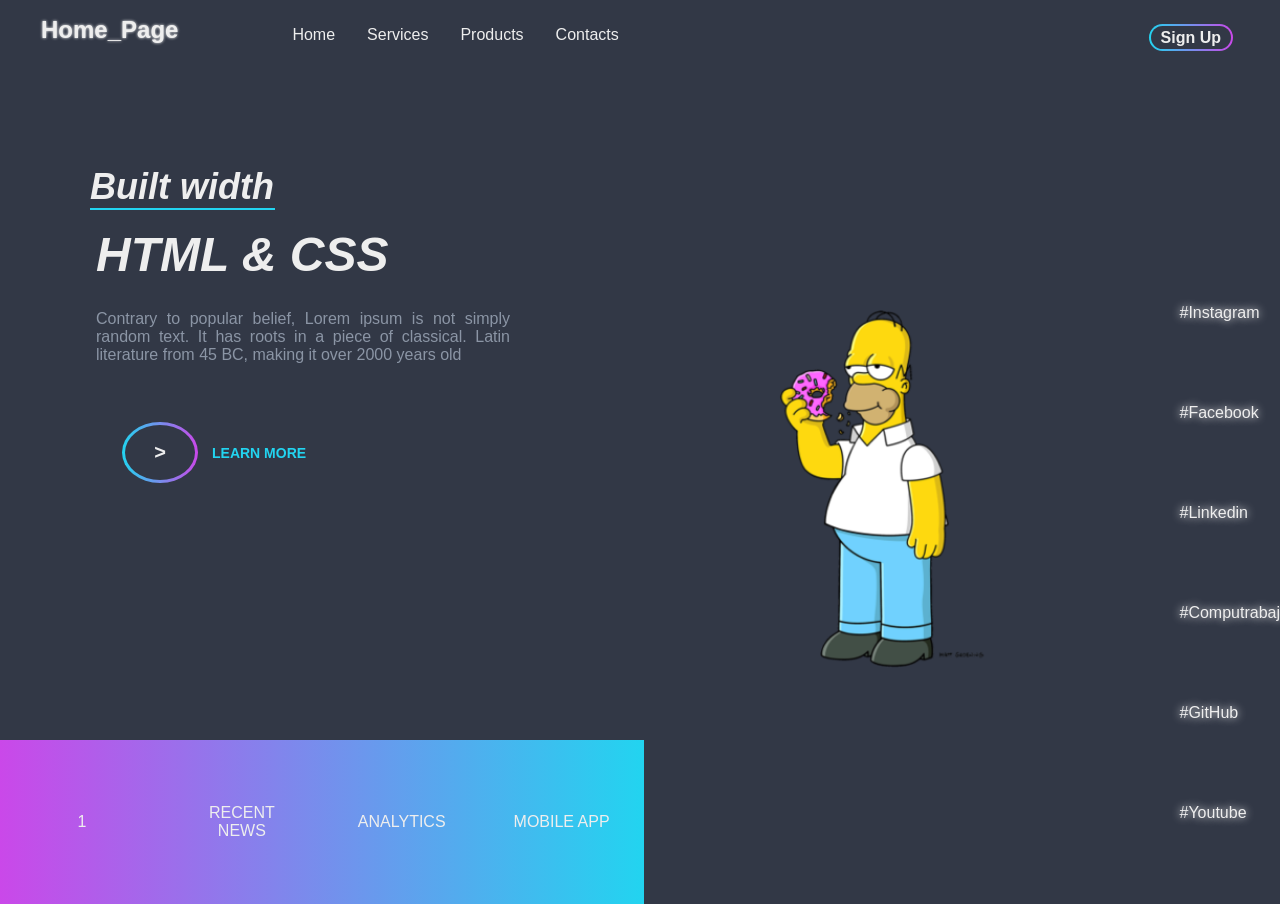
<file: Paginas/HomePage/index.html>
<!DOCTYPE html>
<html lang="en">
<head>
    <meta charset="UTF-8">
    <meta name="viewport" content="width=device-width, initial-scale=1.0">
    <title>Home Page</title>
    <link rel="stylesheet" href="css/style.css">
</head>
<body>
    <nav class="navbar">
        <div class="navbar__separator">
            <h1>Home_Page</h1>
            
            <div class="ul__separator">
                <ul class="nav__list">
                    <div class="link__item--acces">
                        <li class="list__item"><a href="#" class="link__item ">Home</a></li>
                        <li class="list__item"><a href="#" class="link__item ">Services</a></li>
                        <li class="list__item"><a href="#" class="link__item ">Products</a></li>
                        <li class="list__item"><a href="#" class="link__item ">Contacts</a></li>
                    </div>
                    <div class="separador__login">
                        <li class="list__item"><a href="#" class="link__item link__item--login">Sign Up</a></li>
                    </div>
                </ul>
            </div>

        </div>
    </nav>

    <div class="information">
        <section class="information__left--full">
            <div class="information__left">
                <h2 class="subtitle">Built width</h2>
                <h3 class="subtitle__three">HTML & CSS</h3>
                <p class="information__par">
                Contrary to popular belief, Lorem ipsum is not simply random text. It has roots in a piece of classical. Latin literature from 45 BC, making it over 2000 years old
                </p>
                <div class="bottonnext">
                    <div class="separator__buttonnext">
                        <button type="bottom" class="buttonnext__information"> > </button>
                    </div>
                    <div class="separator__subtitle--button">
                        <h3 class="buttonnext_subtitle"><a href="#" class="link__next">LEARN MORE</a></h3>
                    </div>
                </div>
            </div>
            <div class="information__left--bottom">
                <div class="element__left--bottom">
                    <a href="#" class="link__elementleft--button">1</a>
                </div>
                <div class="element__left--bottom">
                    <a href="#" class="link__elementleft--button">RECENT NEWS</a>
                </div>
                <div class="element__left--bottom">
                    <a href="#" class="link__elementleft--button">ANALYTICS</a>
                </div>
                <div class="element__left--bottom">
                    <a href="#" class="link__elementleft--button">MOBILE APP</a>
                </div>
            </div>
        </section>

        <div class="imagen_rightfull">
            <img src="image/imagen.png" alt="Imagen de homero" class="image__leftsection">
        </div>

        <div class="asidevar">
            <div class="asidebar__netsoc"><a href="#" class="link__aside--space"> #Instagram</a></div>
            <div class="asidebar__netsoc"><a href="#" class="link__aside--space"> #Facebook</a></div>
            <div class="asidebar__netsoc"><a href="#" class="link__aside--space"> #Linkedin</a></div>
            <div class="asidebar__netsoc"><a href="#" class="link__aside--space"> #Computrabajo</a></div>
            <div class="asidebar__netsoc"><a href="#" class="link__aside--space"> #GitHub</a></div>
            <div class="asidebar__netsoc"><a href="#" class="link__aside--space"> #Youtube</a></div>
        </div>


    </div>
</body>
</html>
</file>
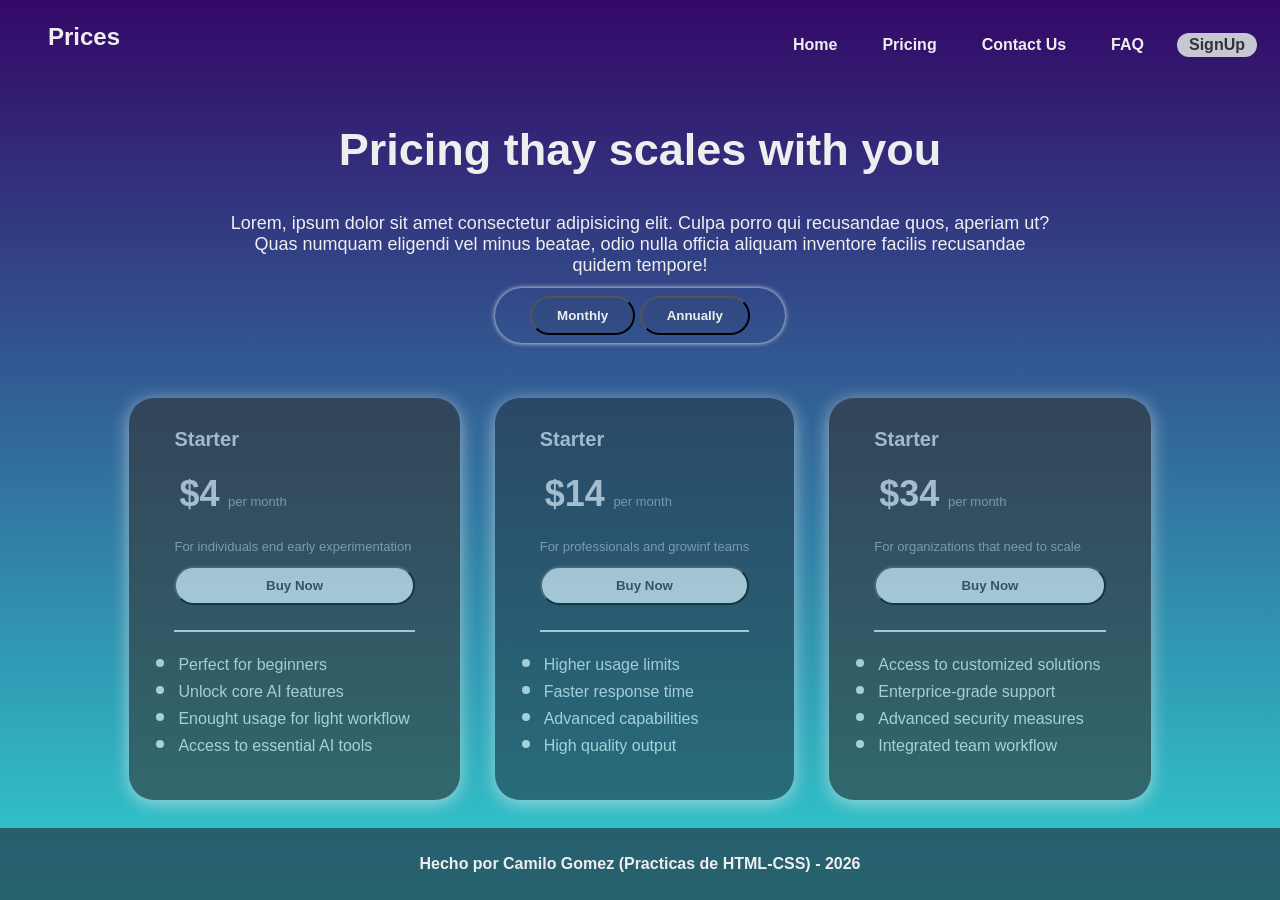
<file: Paginas/Pagina_Precios/index.html>
<!DOCTYPE html>
<html lang="en">

<head>
    <meta charset="UTF-8">
    <meta name="viewport" content="width=device-width, initial-scale=1.0">
    <link rel="stylesheet" href="css/styles.css">
    <title>Precios</title>
</head>

<body>
    <header>
        <nav class="navegation">
            <h1 class="enca_nav">Prices</h1>
            <ul class="acces">
                <li class="item__acces">Home</li>
                <li class="item__acces">Pricing</li>
                <li class="item__acces">Contact Us</li>
                <li class="item__acces">FAQ</li>
                <li class="item__acces item--defa">SignUp</li>
            </ul>
        </nav>
    </header>

    <section class="info">
        <h2 class="subti__section">Pricing thay scales with you</h2>
        <p class="para__section">Lorem, ipsum dolor sit amet consectetur adipisicing elit. Culpa porro qui recusandae
            quos, aperiam ut? Quas numquam eligendi vel minus beatae, odio nulla officia aliquam inventore facilis
            recusandae quidem tempore!</p>

        <div class="select__section">
            <input class="button__div" type="button" value="Monthly">
            <input class="button__div" type="button" value="Annually">
        </div>

        <section class="option__prices">
            <div class="separador">
                <div class="cat__prices">
                    <div class="box__info--prices">
                        <h3 class="plan__name--price">Starter</h3>
                        <p class="para__price--sub"><strong class="str__para--sub">$4</strong> per month</p>
                        <p class="para__price--sub">For individuals end early experimentation</p>

                        <input type="button" value="Buy Now" class="button__buy--price">

                        <ul class="benefits">
                            <li class="item__benefits">Perfect for beginners</li>
                            <li class="item__benefits">Unlock core AI features</li>
                            <li class="item__benefits">Enought usage for light workflow</li>
                            <li class="item__benefits">Access to essential AI tools</li>
                        </ul>
                    </div>
                </div>

                <div class="separador">
                    <div class="cat__prices price__high--cat">
                    <div class="box__info--prices">
                        <h3 class="plan__name--price">Starter</h3>
                        <p class="para__price--sub"><strong class="str__para--sub">$14</strong> per month</p>
                        <p class="para__price--sub">For professionals and growinf teams</p>

                        <input type="button" value="Buy Now" class="button__buy--price">

                        <ul class="benefits">
                            <li class="item__benefits">Higher usage limits</li>
                            <li class="item__benefits">Faster response time</li>
                            <li class="item__benefits">Advanced capabilities</li>
                            <li class="item__benefits">High quality output</li>
                        </ul>
                    </div>
                </div>

                <div class="separador">
                    <div class="cat__prices">
                    <div class="box__info--prices">
                        <h3 class="plan__name--price">Starter</h3>
                        <p class="para__price--sub"><strong class="str__para--sub">$34</strong> per month</p>
                        <p class="para__price--sub">For organizations that need to scale</p>

                        <input type="button" value="Buy Now" class="button__buy--price">

                        <ul class="benefits">
                            <li class="item__benefits">Access to customized solutions</li>
                            <li class="item__benefits">Enterprice-grade support</li>
                            <li class="item__benefits">Advanced security measures</li>
                            <li class="item__benefits">Integrated team workflow</li>
                        </ul>
                    </div>
                </div>
        </section>


        <footer class="info__creation">
            <p class="copi_info"> Hecho por Camilo Gomez (Practicas de HTML-CSS) - 2026</p>
        </footer>


    </section>

</body>

</html>
</file>
<file: Formularios/Formulario_Actualizacion_Información/css/style.css>
*{
    padding: 0;
    margin: 0;
    font-family: 'Times New Roman', Times, serif;
    color: #f0f8ff;
}

body{
    height: 100vh;
    background-color: black;
    margin: 0;
    padding: 0;
    box-sizing: border-box;
}

.menu_superior{
    background-color: #0c43db;
    display: flex;
    height: 8%;
    width: 100%;
}



.logo{
    padding: 10px;
    font-size: 18px;
    margin:15px;
    height: 100%;

}

.accesos{
    list-style: none;
    display: flex;
    gap: 10px;
    margin: 0;
    position:absolute;
    top: 20px;
    right: 20px;
    margin-top: 5px;
}

a{
    text-decoration: none;
    padding: 5px;
}

a:hover{
    background-color: #ffffff50;
}

.contenido{
    margin: 0;
    background-color: #8fc5f7;
    height: 92%;
    display: flex;
}
.menu_lateral, .formulario{
    background-color: #f0f8ff;
}

.menu_lateral{
    width: 25%;
    box-sizing: border-box;
    display: flex;
    flex-direction: column;
}
.separador_lateral{
    margin-top: 35px;
    padding: 10px;
}
.opciones{
    width: 95%;
    height: 35px;
    padding: 5px;
    border: 1px solid #000;
    text-decoration: dashed;
    margin: 0 5px;
    border-radius: 8px;
    margin: 5px;
}
.opciones:hover{
    background-color: #8fc5f7;
}

.formulario{
    width: 50%;
    padding: 15px;
}

h2, p, .formulario, label, fieldset, legend, .opciones, textarea, .actualizar{
    color: #000;
}

fieldset{
    border-radius: 8px;
    border: 3px solid #000;
    padding: 25px;
}

legend{
    padding: 5px;
    margin-left: 15px;
}

.separador{
    margin-bottom: 10px;
}

#name, #last, #email, #ciudad, #pais, option{
    width: 30%;
    border-radius: 8px;
    border: 2px solid #000;
    color: #000;
}

label{
    margin: 10px;
}

input{
    padding: 5px;
}


h2, p{
    margin: 6px;
    padding: 8px;
}

#ciudad{
    background: #f0f8ff;
}

textarea{
    min-width: 90%;
    border-radius: 8px;
}

#biogra{
    margin: 8px;
    padding: 3px;
}


.foto_perfil{
    width: 25%;
    background-color: #f0f8ff;
    display: flex;
    flex-direction: column;
    justify-content: center;
    align-items: center;
    gap: 20px;
}

img{
    width: 125px;
    height: 125px;
    border-radius: 50%;
    object-fit: cover;
    
}

.separador_perfil{
    display: flex;
    flex-direction: column;
    align-items: center;
    gap: 15px;
}

.actualizar{
    padding: 10px;
    border: 2px solid #000;
    border-radius: 8px;
    background-color: transparent;
}
.actualizar:hover{
    background-color: #8fc5f7;
}
.contenedor{
    border-radius: 8px;
    box-shadow: 0 0 5px #333e;
    padding: 6px;
}
</file>
<file: Formularios/Formulario_Contacto/css/style.css>
*{
    padding: 0;
    margin: 0;
}

body{
    background-color: #2d1b4b;
    font-family: 'Courier New', Courier, monospace;
    color: #ffffff;
    height: 90vh;
}

.content{
    margin: auto;
    margin-top: 2%;
    width: 90%;
    height: 95%;
    box-sizing: border-box;
    box-shadow: 0 0 7px #6744f15e;
    border-radius: 10px;
    padding: 5px;
}

.menu_superior{
    box-shadow: 0 0 8px #5e399b;
    width: 80%;
    margin: auto;
    padding: 10px 0;
    margin-top: 10px;
    border-radius: 25px;
    background-color: #5f59595b;
    
}

a{
    text-decoration: none;
    padding: 0 10px;
    color: #ff00d491;
}

.form_info{
    width: 80%;
    height: 85%;
    margin: auto;
    margin-top: 15px;
    margin-bottom: 10px;
    border-radius: 12px;
}

.contact{
    margin: auto;
    border-bottom: 5px solid #ff00d477;
    width: 70%;
}

.contact, .menu_superior{
    text-align: center;
}

.blo_sep{
    display: flex;
    width: 100%;
    justify-content: center;
    height: 90%;
}


.subinfo{
    margin: 65px 0 25px 15px;
    
}


.info, .regi_info, input, textarea, button{
    margin: 20px 0 5px 20px;
    padding: 5px;
    border: 1px solid transparent;
    box-shadow: 0 0 5px #6744f15e;
    border-radius: 9px;
    width: 40%;
}

.info{
    padding: 45px;
}

input, textarea{
    background-color: #5f59595b;
    padding: 5px;
    width: 85%;
    margin: 15px;
    color: #ffffff;
}

textarea{
    max-width: 90%;
    min-height: 145px;
}

button{
    padding: 8px;
    margin-top: 5px;
    background-color: #ff00d4;
    color: #ffffff;
    width: 85%;
}

.regi_info{
    padding-top: 3%;
}
</file>
<file: Layouts_Flexbox/Primer_Layout/css/styles.css>
body{
    margin: 0;
    font-family: sans-serif;
    box-sizing: border-box;
    background-color: #5315e4be;
    color: #fff;

}

body, div, nav, header, nav, ul, h1, h2, p{
    box-sizing: border-box;
}

.header{
    min-height: 100vh;
    box-sizing: border-box;
    background-image: aliceblue;
    background-size: cover;
    display: flex;
    
}

h1{
    margin: 0;
    font-size: 3.6rem;
    text-wrap: balance;
}

.header__overlay{
    min-height: 100vh;
    width: 100%;
    background-color: #0000004d;
    position: absolute;
    z-index: 1;
}

.header__item--container{
    position: relative;
    z-index: 10;
    margin: auto;
    text-align: center;
    max-width: 700px;
}

.header__item--container p{
    text-wrap: pretty;
}

.header__img{
    min-width: 250px;
    max-width: 40%;
    border-radius: 50%;
    border: 6 solid #fff;
    margin: 20px;
}

/*Navbar section*/

.nav{
    background-color: #fff;
    display: flex;
    flex-wrap: wrap;
    justify-content: center;
    padding: 6px 20px;
    position: sticky;
    top: 0;
    margin-bottom: 10px;
    box-shadow: 0 0 3px #f5f5dc;
}

.nav__ul{
    display: flex;
    flex-wrap: wrap;
    justify-content: center;
    padding: 0;
}

.nav__item{
    list-style: none;
}

.nav__logo--container{
    flex-grow: 1;
    text-align: center;
}

.nav__ul--container{
    flex-grow: 4;
}

.nav__link{
    color: #0000004d;
    text-decoration: none;
    display: inline-block;
    padding: 8px 10px;
    margin: 6px;
    border-radius: 0;
    transition: background-color 0.3s, border-radius 0.24s;
    margin: 2px;
    outline: 0;
    outline-offset: 0;
}

.nav__link:hover{
    background-color: #5315e44b;
    border-radius: 20px;
}

.link--login{
    background-color: #f5f5dc;
    color: #000;
    border-radius: 20px;
    padding: 8px 24px;
    margin-left: 6px;
}

.link--login:hover{
    background-color: #5315e4be;
    color: #eee;
    font-weight: bold;
}

.nav__logo{
    width: 70px;
    margin: 0;
}

/* main section*/

main{
    max-width: 800px;
    margin: auto;
    margin-top: 10px;
    font-size: 22px;
    text-wrap: pretty;
}
</file>
<file: Paginas/DashBoard/css/styles.css>
*, *::before, *::after {
    box-sizing: border-box;
}

body{
    margin: 0;
    padding: 0;
    font-family: Georgia, 'Times New Roman', Times, serif;
    min-height: 100vh;
    width: 100%;
    background-color: #f4f5f7a2;
    color: #333e33;
    font-style: italic;
    flex-direction: column;
}

/* Universal info*/
body,
.block__rate, 
.rateproject, 
.moreinformation, 
.block__rate--option,
.main__aside, .aside_list, 
.main__content,
.flexbox,
.section_content,
.aside_list li,
.link__block,
.form__div, 
#form, 
.userinfo,
.head,
.searchbar{
    display: flex;
}

body, 
.flexbox,
.head, 
.section_content,
.main__aside,
.separete_section,
.main__content,
.block__rate,
.form__div,
#form,
.details__form,
.userinfo
{
    box-sizing: border-box;
}

.aside__button, 
.block__rate--option{
    color: #eee;
    font-weight: bold;
}

.link__block, 
.block__rate--option{
    text-decoration: none;
}

.block__rate, 
.rateproject, 
.moreinformation, 
.block__rate--option{
    flex-grow: 1;
    flex-basis: 0;
}

.section_content, 
.head{
    justify-content: center;
}

.aside_list li,
.main__content,
.link__block,
.moreinformation,
.rateproject{
    align-items: center;
    justify-content: center;
}

.main__aside, .aside_list, 
.main__content{
    flex-direction: column;
}

.details__form, 
.details__form legend, 
#form h2, 
.label__form--details, 
.userinfo, 
.userinfo::placeholder, 
.registerbutton__form{
    color: #7e3af26c;
}

/* Flexbox initial*/
.flexbox{
    flex-direction: column;
}

/* Header */
.head{
    max-width: 100%;
    min-height: 8vh;
    flex-wrap: wrap;
    align-items: center;
    background-color: #f4f5f7;
}

.head h1{
    flex-grow: 1;
    flex-shrink: 4;
    margin-left: 1.8rem;
    color: #111827;
}

.searchbar{
    flex-grow: 4;
    padding: .4rem .5rem;
    flex-shrink: 1;
    min-width: 250px;
}

.searchbar__input{
    max-height: 50%;
    align-self: center;
    min-width: 19vw;
}

.searchbar__input::placeholder{
    font-size: 12px;
    font-style: italic;
    padding: 6px;
    font-weight: bold;
}

/* Aside Content*/
.section_content{
    flex-grow: 1;
    align-items: start;
}

.main__aside{
    margin: 8px;
    min-width: 15vw;
    min-width: 240px;
    height: 89.5vh;
    position: sticky;
    top: 0;
}

.aside_list{
    list-style: none;
    padding: 0;
    width: 100%;
    margin: 0;
    flex-grow: 1;
    
}

.aside_list li{
    flex-grow: 1;
}

.link__block{
    color: #11182773;
    height: 100%;
    width: 100%;
    transition: background-color .3s, 
                border-radius .3s, 
                border-left .3s, 
                font-weight .3s;
}

.link__block:hover{
    background-color: #7e3af26c;
    border-radius: 0 15px 15px 0;
    border-left: 5px solid #7e3af2;
    font-weight: bold;
}

.aside__button{
    border-color: transparent;
    outline: none;
    padding: 12px 16px;
    border-radius: 10px;
    background-color: #7e3af2;
    transition: box-shadow .3s,;
}

.aside__button:hover{
    box-shadow: 0 0 6px #111827;
}


/*Main content*/
.separete_section{
    width: 85%;
    padding: 8px;
    min-height: auto;
}

.main__content{
    width: 100%;
    
}

.block__rate{
    min-height: 8vh;
    padding: 0;
    background-color: #7e3af2;
    border-radius: 12px;
    align-items: stretch;
    
}

.rateproject, 
.moreinformation{
    transition: text-shadow .3s;
    
}

.rateproject:hover, 
.moreinformation:hover{
    text-shadow: 0 0 5px #eee;
}

.block__rate--option{
    padding: 10px;
}

/*Form*/
.form__div{
    width: 100%;
    margin-top: 8px;
    justify-content: center;
    padding: 8px;
    
}

#form{
    flex-direction: column;
    min-width: 55%;
    padding: 16px;
    background-color: #d8d8e662;
    border-radius: 16px;
    box-shadow: 0 0 6px #7e3af2;
    min-height: auto;
    
}

.details__form{
    padding: 0 15px;
    border-radius: 15px;
    margin: 18px 8px;
    border: 2px solid #7e3af26c;
    flex-grow: 1;
    flex-basis: 0;
    justify-items: center;
}

.details__form legend{
    padding: 10px;
    text-transform: uppercase;
    flex-basis: 0;
}

#form h2{
    margin: auto;
    padding: 3px 8px;
    text-shadow: 0 0 6px #7e3af277;
}

.label__form--details{
    display: block;
    margin: auto;
    font-weight: bolder;
}

.userinfo{
    margin: 18px 4px;
    border-radius: 8px;
    padding: 8px;
    border: 1px solid #7e3af26c;
    width: 90%;
    
}

.userinfo:focus{
    box-shadow: 0 0 5px #7e3af2;
    border-color: #7e3af277;
    outline: none;
}

.userinfo::placeholder{
    padding: 8px;
    font-weight: bold;
}

.userinfo::focus{
    box-shadow: 0 0 5px #7e3af2;

}

.registerbutton__form{
    align-self: center;
    min-width: 100px;
    max-width: 150px;
    border: 2px solid #7e3af26c;
    background-color: transparent;
    padding: 12px;
    border-radius: 18px;
    text-transform: uppercase;
    transition: box-shadow .3s, 
                text-shadow .3s;
}

.registerbutton__form:hover{
    box-shadow: 0 0 3px #7e3af2;
    text-shadow: 0 0 2px #7e3af2;
}



/* Conditions Screen*/
@media screen and (max-width: 900px) {
    .main__aside{
        display: none;
    }

    .head h1{
        margin-left: 0;
        text-align: center;
        flex-basis: 100%;
        margin: 0;
    }

    .searchbar{
        max-width: 100%;
        justify-content: center;
        margin: 10px 0;
    }

}
</file>
<file: Paginas/HomePage/css/style.css>
body{
    margin: 0;
    font-family: sans-serif;
    background-color: #323846;
    box-sizing: border-box;
    color: #eee;
    width: 100vw;
    height: 100vh;
}

.navbar{
    display: flex;
    margin-top: 3px;
    flex-wrap: wrap;
    box-sizing: border-box;
    width: 100%;
    flex-basis: 0;
    margin: auto;
    min-height:8vh;
}

.navbar__separator{
    display: flex;
    padding:  6px;
    width: 100%;
}
h1{
    margin: 0;
    text-shadow: 0 0 3px #fff;
    flex-wrap: wrap;
    margin: 10px;
    margin-left: 35px;

}

h1:hover{
    color: #22D4F0;
    padding: 0;
}

.ul__separator{
    display: flex;
    width: 100%;
    justify-content: space-around;
    flex-wrap: wrap;
}

.nav__list{
    display: flex;
    flex-wrap: wrap;
    padding: 0;
    width: 100%;
    justify-content: center;
    flex-wrap: wrap;
}

.link__item--acces{
    display: flex;
    flex-grow: 1;
    margin-left: 5.5rem;
}

.list__item{
    padding: 4px 8px;
    list-style: none;

}

.link__item{
    text-decoration: none;
    color: #eee;
    padding: 3px 8px;
}

.link__item:hover{
    color: #22D4F0;
}

.separador__login{
    display: flex;
    justify-content: end;
    margin-right: 25px;
    padding: 3px 8px;
    flex-wrap: wrap;
}

.link__item--login{
    font-weight: bold;
    padding: 3px 10px;
    border: 2px solid transparent;
    border-radius: 25px;
    background: linear-gradient(#323846, #323846) padding-box, linear-gradient(to right, #22D4F0, #CA48E9) border-box;
    transition: box-shadow 0.3s;
    
    
}

.link__item--login:hover{
    box-shadow: 0 0 6px #CA48E9;
}


/* Information Section*/

.information{
    display: flex;
    justify-content: space-evenly;
}



.information__left--full{
    width: 50vw;
    display: flex;
    box-sizing: border-box;
    flex-direction: column;
    min-height: 92vh;
    justify-content: space-between;

}

.information__left{
    display: flex;
    flex-direction: column;
    flex-basis: 0;
    min-width: 450px;
    padding: 45px;
    margin: 45PX;
}

.subtitle{
    border-bottom: 2px solid #22D4F0;
    font-size: 36px;
    padding: 0;
    margin: 0;
    max-width: 185px;
}

.subtitle__three{
    font-size: 48px;
    font-weight: bold;
    margin: 0;
    padding: 2px 6px;
    margin-top: 15px;
}

.subtitle, 
.subtitle__three{
    font-style: italic;
}

.information__par{
    color: #8B95A5;
    text-align: justify;
    padding: 10px 6px;
    max-width: 92%;
}

.bottonnext{
    display: flex;
    justify-content: start;
    align-content: center;
    margin: 18PX;
    flex-basis: 0;
}

.separator__buttonnext{
    background: linear-gradient(to right, #22D4F0, #CA48E9) padding-box, linear-gradient(to right, #22D4F0, #CA48E9) border-box;
    border-radius: 50%;
    display: flex;
    justify-content: center;
    max-width: 70px;
    min-height: 55px;
    padding: 3px;
    margin: 14px;
}

.buttonnext__information{
    border-radius: 50%;
    min-width: 70px;
    max-height: 58px;
    text-align: center;
    color: #eee;
    border: 1px solid transparent;
    background: #323846;
    border: 1px solid transparent;
    font-size: 20px;
    font-weight: bold;
    
}

.separator__buttonnext:hover{
    box-shadow: 0 0 8px #CA48E9;
}

.separator__subtitle--button{
    align-self: center;
    flex-grow: 1;
}

.buttonnext_subtitle{
    font-size: 14px;
}

.link__next{
    text-decoration: none;
    color: #22D4F0;
}


/* Bottom Section */

.information__left--bottom{
    display: flex;
    gap: 15px;
    padding: 32px;
    background: linear-gradient(to left, #22D4F0, #CA48E9);
    align-self: start;
    align-content: end;
    min-width: 92%;
    justify-content: space-between;
}

.element__left--bottom{
    width: 100px;
    height: 100px;
    text-align: center;
    align-content: center;
    
}

.link__elementleft--button{
    text-decoration: none;
    color: #eee;
}


/* Image rigth side*/

.imagen_rightfull{
    width: 40vw;
    max-height: 70vh;
    min-height: 92vh;
    align-content: center;
    margin: auto;
    margin-left: 145px;
    align-items: center;
    
}

.image__leftsection{
    width: 55%;
    height: 75%;
    transition: filter .3s, widht .5s, height .5s;
    
}

.image__leftsection:hover{
    filter: drop-shadow(0 0 5px #fff);
    width: 60%;
    height: 80%;
}


/* Asidebar*/

.asidevar{
    width: 10vw;
    display: flex;
    flex-direction: column;
    justify-content: end;
    align-items: center;
}

.asidebar__netsoc{
    width: 100px;
    height: 100px;
}

.link__aside--space{
    text-decoration: none;
    color: #eee;
    text-shadow: 0 0 8px #fff;
}
</file>
<file: Paginas/Pagina_Precios/css/styles.css>
*{
    padding: 0;
    margin: 0;
    box-sizing: border-box;
    color: #eee;
}

body{
    font-family: sans-serif; 
    background-image: linear-gradient(to top, #30cfd0 0%, #330867 100%);
    height: 100vh;
    width: 100vw;
    
}


.navegation{
    background-color: transparent;
    display: flex;
    padding: 8px;
    width: 100%;
    height: 8vh;

}
.enca_nav{
    margin: 15px 40px;
}

.acces{
    margin-top: 15px;
    display: flex;
    position: absolute;
    top: 15px;
    right: 20px;
    gap: 15px;
    list-style-type: none;
}

.item__acces:hover{
    box-shadow: 0 0 5px #fff;
}

.item__acces{
    font-weight: bold;
    font-size: 16px;
    margin: 3px;
    border-radius: 15px;
    padding: 3px 12px;
    z-index: 999;
}

.item--defa{
    background-color: #c7c7d3;
    color: #333;
}

.info{
    height: 82vh;
    width: 100vw;
    padding: 10px;
    display: flex;
    flex-direction: column;
    align-items: center;
    justify-content: flex-start;
    box-sizing: border-box;
}

.subti__section{
    margin: 30px 0 25px 0;
    font-size: 45px;
    padding: 12px;
}

.para__section{
    width: 65vw;
    height: 10vh;
    text-align: center;
    font-size: 18px;
    
}

.select__section{
    box-shadow: 0 0 5px #eee;
    padding: 8px 35px;
    border-radius: 35px;
    box-sizing: border-box;
}

.button__div{
    padding: 10px 25px;
    border-radius: 25px;
    color: #eee;
    font-weight: bold;
    background: #3333331a;
    
    
}

.button__div:hover{
    box-shadow: 0 0 7px #eee;
    background-color: #eeea;
    opacity: 60%;
    color: #333;
}


.option__prices{
    margin-top: 25px;
    display: flex;
    align-items: center;
    justify-content: center;
    height: 48vh;
    width: 100vw; 
}

.separador{
    display: flex;
    gap: 35px;
}
.cat__prices{
    display: flex;
    margin-top: 30px;
    padding: 10px 25px;
    box-shadow: 0 3px 18px #eee;
    border-radius: 25px;
    background-color: #333;
    opacity: 60%;
}

.box__info--prices{
    margin: 15px;
    padding: 5px;
    display: flex;
    flex-direction: column;
}

.plan__name--price{
    margin-bottom: 10px;
    font-size: 20px;
}

.para__price--sub{
    margin: 12px 0;
    font-size: 13px;
    color: #c7c7d3d0;
}

.str__para--sub{
    font-size: 36px;
    padding: 0 5px;
}

.button__buy--price{
    background-color: #eee;
    color: #333;
    padding: 10px;
    border-radius: 25px;
    font-weight: bold;
    margin-bottom: 25px;

}

.button__buy--price:hover{
    background-color: #3333336b;
    color: #eee;
    box-shadow: 0 0 5px #eee;
}


.benefits{
    border-top: 2px solid #eee;
    padding: 15px 5px 15px 4px;
}

.item__benefits::marker{
    color: #eee;
    font-size: 25px;
}

.price__high--cat{
    background-image: linear-gradient(to right, #243949 100%, #517fa4 0%);
}

.info__creation{
    background-color: #243949b6;
    height: 8vh;
    width: 100vw;
    position: absolute;
    bottom: 0;
    display: flex;
    align-items: center;
    justify-content: center;
    font-weight: bold;
    
}
</file>
